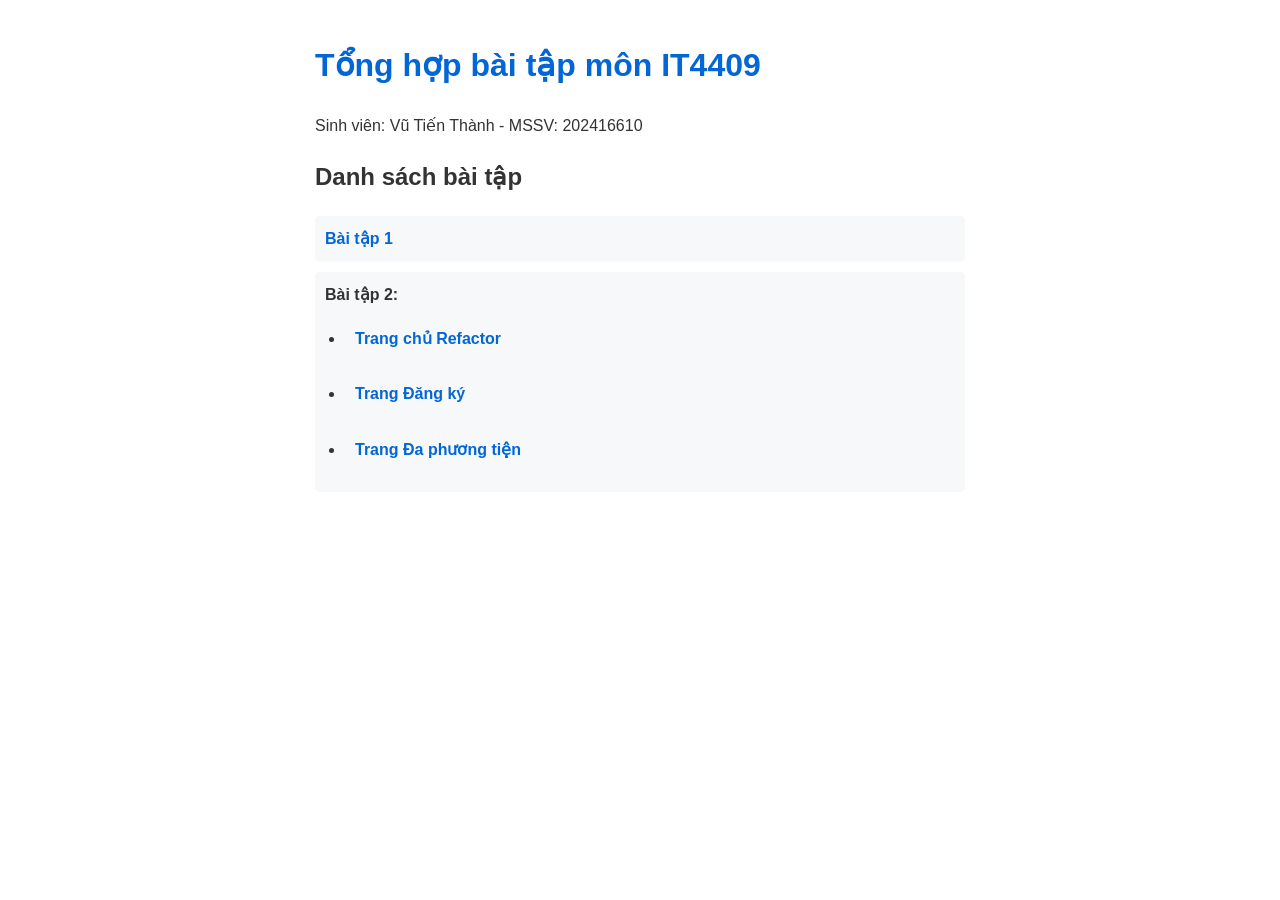
<file: index.html>
<!DOCTYPE html>
<html lang="vi">
<head>
    <meta charset="UTF-8">
    <meta name="viewport" content="width=device-width, initial-scale=1.0">
    <title>Bài tập môn IT4409</title>
    <style>
        body { font-family: Arial, sans-serif; line-height: 1.6; margin: 40px auto; max-width: 650px; padding: 0 10px; color: #333; }
        h1 { color: #0366d6; }
        ul { list-style-type: none; padding: 0; }
        li { margin-bottom: 10px; padding: 10px; background: #f6f8fa; border-radius: 5px; }
        a { text-decoration: none; color: #0366d6; font-weight: bold; }
        a:hover { text-decoration: underline; }
    </style>
</head>
<body>
    <h1>Tổng hợp bài tập môn IT4409</h1>
    <p>Sinh viên: Vũ Tiến Thành - MSSV: 202416610</p>
    
    <h2>Danh sách bài tập</h2>
<ul>
        <li><a href="tuan1/bai1.html">Bài tập 1</a></li>
        
        <li>
            <strong>Bài tập 2:</strong>
            <ul style="margin-top: 8px; padding-left: 20px; list-style-type: disc;">
                <li><a href="baitapHTML/index_new.html">Trang chủ Refactor </a></li>
                <li><a href="baitapHTML/register.html">Trang Đăng ký </a></li>
                <li><a href="baitapHTML/media.html">Trang Đa phương tiện </a></li>
            </ul>
        </li>
    </ul>
</body>
</html>
</file>
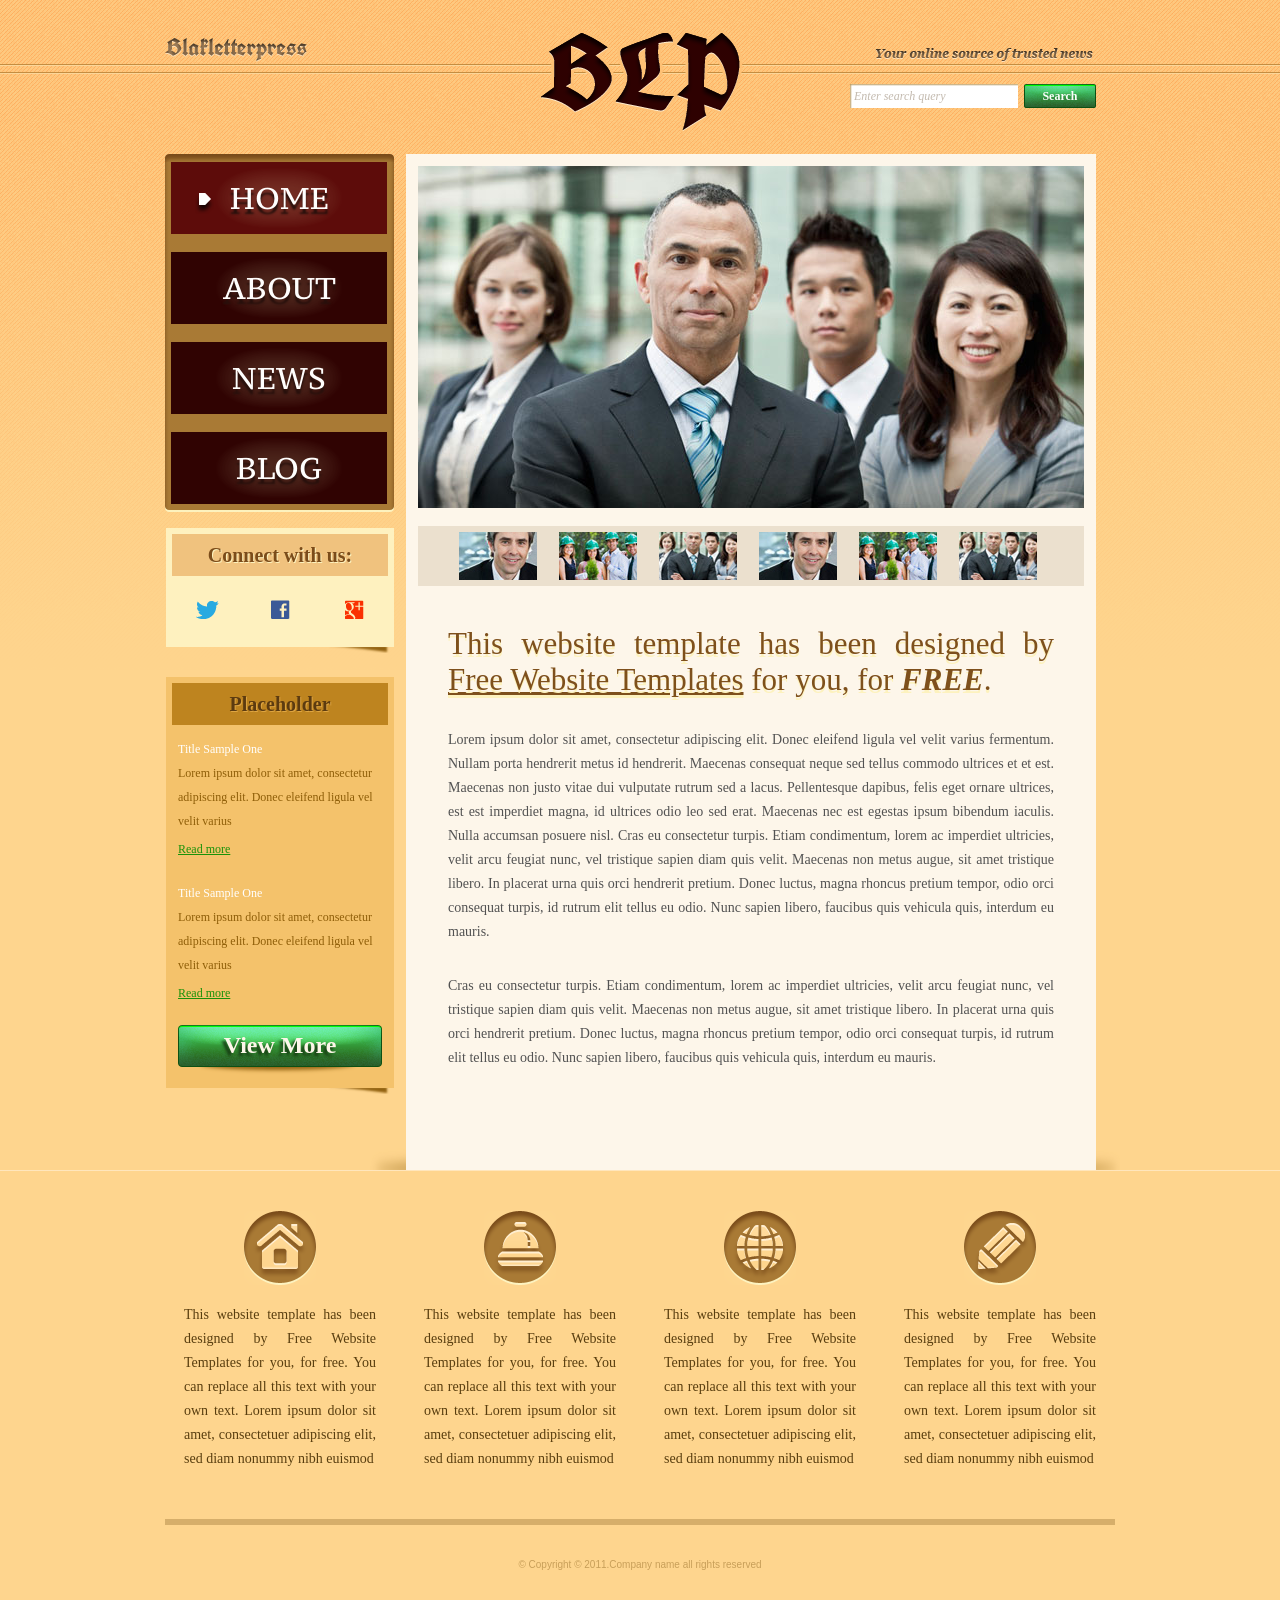
<file: baitapHTML/index.html>
<!DOCTYPE html>
<!-- Website template by freewebsitetemplates.com -->
<html>
<head>
	<meta charset="UTF-8">
	<title>Blakletterpress Website Template</title>
	<link rel="stylesheet" href="css/style.css" type="text/css">
</head>
<body>
	<div id="page">
		<div id="header">
			<div id="motto">
				<a href="index.html" class="sitename"><img src="images/blakletterpress.png" height="24" width="142" alt="SiteName"></a>
				<p>
					<img src="images/header-text.png" height="14" width="218" alt="Text">
				</p>
			</div>
			<div id="logo">
				<a href="index.html"><img src="images/logo.png" alt="LOGO"></a>
			</div>
			<div id="searchbar">
				<form action="#" method="post">
					<input type="text" value="Enter search query" class="txtfield" onBlur="javascript:if(this.value==''){this.value=this.defaultValue;}" onFocus="javascript:if(this.value==this.defaultValue){this.value='';}">
					<input type="submit" value="Search" class="btn">
				</form>
			</div>
		</div>
		<div id="contents">
			<div id="main">
				<div id="gallery">
					<div>
						<img src="images/team-large.jpg" alt="Img">
					</div>
					<ul>
						<li>
							<img src="images/smiling.jpg" alt="Img">
						</li>
						<li>
							<img src="images/ecofriends.jpg" alt="Img">
						</li>
						<li>
							<img src="images/team.jpg" alt="Img">
						</li>
						<li>
							<img src="images/smiling.jpg" alt="Img">
						</li>
						<li>
							<img src="images/ecofriends.jpg" alt="Img">
						</li>
						<li>
							<img src="images/team.jpg" alt="Img">
						</li>
					</ul>
				</div>
				<div class="body">
					<h1>This website template has been designed by <a href="http://www.freewebsitetemplates.com/">Free Website Templates</a> for you, for <em>free</em>.</h1>
					<p>
						Lorem ipsum dolor sit amet, consectetur adipiscing elit. Donec eleifend ligula vel velit varius fermentum. Nullam porta hendrerit metus id hendrerit. Maecenas consequat neque sed tellus commodo ultrices et et est. Maecenas non justo vitae dui vulputate rutrum sed a lacus. Pellentesque dapibus, felis eget ornare ultrices, est est imperdiet magna, id ultrices odio leo sed erat. Maecenas nec est egestas ipsum bibendum iaculis. Nulla accumsan posuere nisl. Cras eu consectetur turpis. Etiam condimentum, lorem ac imperdiet ultricies, velit arcu feugiat nunc, vel tristique sapien diam quis velit. Maecenas non metus augue, sit amet tristique libero. In placerat urna quis orci hendrerit pretium. Donec luctus, magna rhoncus pretium tempor, odio orci consequat turpis, id rutrum elit tellus eu odio. Nunc sapien libero, faucibus quis vehicula quis, interdum eu mauris.
					</p>
					<p>
						Cras eu consectetur turpis. Etiam condimentum, lorem ac imperdiet ultricies, velit arcu feugiat nunc, vel tristique sapien diam quis velit. Maecenas non metus augue, sit amet tristique libero. In placerat urna quis orci hendrerit pretium. Donec luctus, magna rhoncus pretium tempor, odio orci consequat turpis, id rutrum elit tellus eu odio. Nunc sapien libero, faucibus quis vehicula quis, interdum eu mauris.
					</p>
				</div>
			</div>
			<div id="sidebar">
				<div id="navigation">
					<div>
						<ul>
							<li class="selected">
								<a href="index.html">Home</a>
							</li>
							<li>
								<a href="about.html">About</a>
							</li>
							<li>
								<a href="news.html">News</a>
							</li>
							<li>
								<a href="blog.html">Blog</a>
							</li>
						</ul>
					</div>
				</div>
				<div class="section">
					<div id="connect">
						<h2>Connect with us:</h2>
						<a href="http://freewebsitetemplates.com/go/twitter/" target="_blank" class="twitter"></a> <a href="http://freewebsitetemplates.com/go/facebook/" target="_blank" class="facebook"></a> <a href="http://freewebsitetemplates.com/go/googleplus/" target="_blank" class="googleplus"></a>
					</div>
				</div>
				<div class="section">
					<div id="posts">
						<h2>Placeholder</h2>
						<ul>
							<li>
								<h5>Title Sample One</h5>
								<p>
									Lorem ipsum dolor sit amet, consectetur adipiscing elit. Donec eleifend ligula vel velit varius
								</p>
								<a href="news.html" class="more">Read more</a>
							</li>
							<li>
								<h5>Title Sample One</h5>
								<p>
									Lorem ipsum dolor sit amet, consectetur adipiscing elit. Donec eleifend ligula vel velit varius
								</p>
								<a href="news.html" class="more">Read more</a>
							</li>
						</ul>
						<a href="news.html" class="btn2">View More</a>
					</div>
				</div>
			</div>
		</div>
		<div id="footer">
			<div>
				<ul id="featured">
					<li>
						<a href="index.html" class="home"></a>
						<p>
							This website template has been designed by Free Website Templates for you, for free. You can replace all this text with your own text. Lorem ipsum dolor sit amet, consectetuer adipiscing elit, sed diam nonummy nibh euismod
						</p>
					</li>
					<li>
						<a href="index.html" class="bell"></a>
						<p>
							This website template has been designed by Free Website Templates for you, for free. You can replace all this text with your own text. Lorem ipsum dolor sit amet, consectetuer adipiscing elit, sed diam nonummy nibh euismod
						</p>
					</li>
					<li>
						<a href="index.html" class="globe"></a>
						<p>
							This website template has been designed by Free Website Templates for you, for free. You can replace all this text with your own text. Lorem ipsum dolor sit amet, consectetuer adipiscing elit, sed diam nonummy nibh euismod
						</p>
					</li>
					<li>
						<a href="index.html" class="pencil"></a>
						<p>
							This website template has been designed by Free Website Templates for you, for free. You can replace all this text with your own text. Lorem ipsum dolor sit amet, consectetuer adipiscing elit, sed diam nonummy nibh euismod
						</p>
					</li>
				</ul>
				<p id="footnote">
					© Copyright © 2011.Company name all rights reserved
				</p>
			</div>
		</div>
	</div>
</body>
</html>
</file>
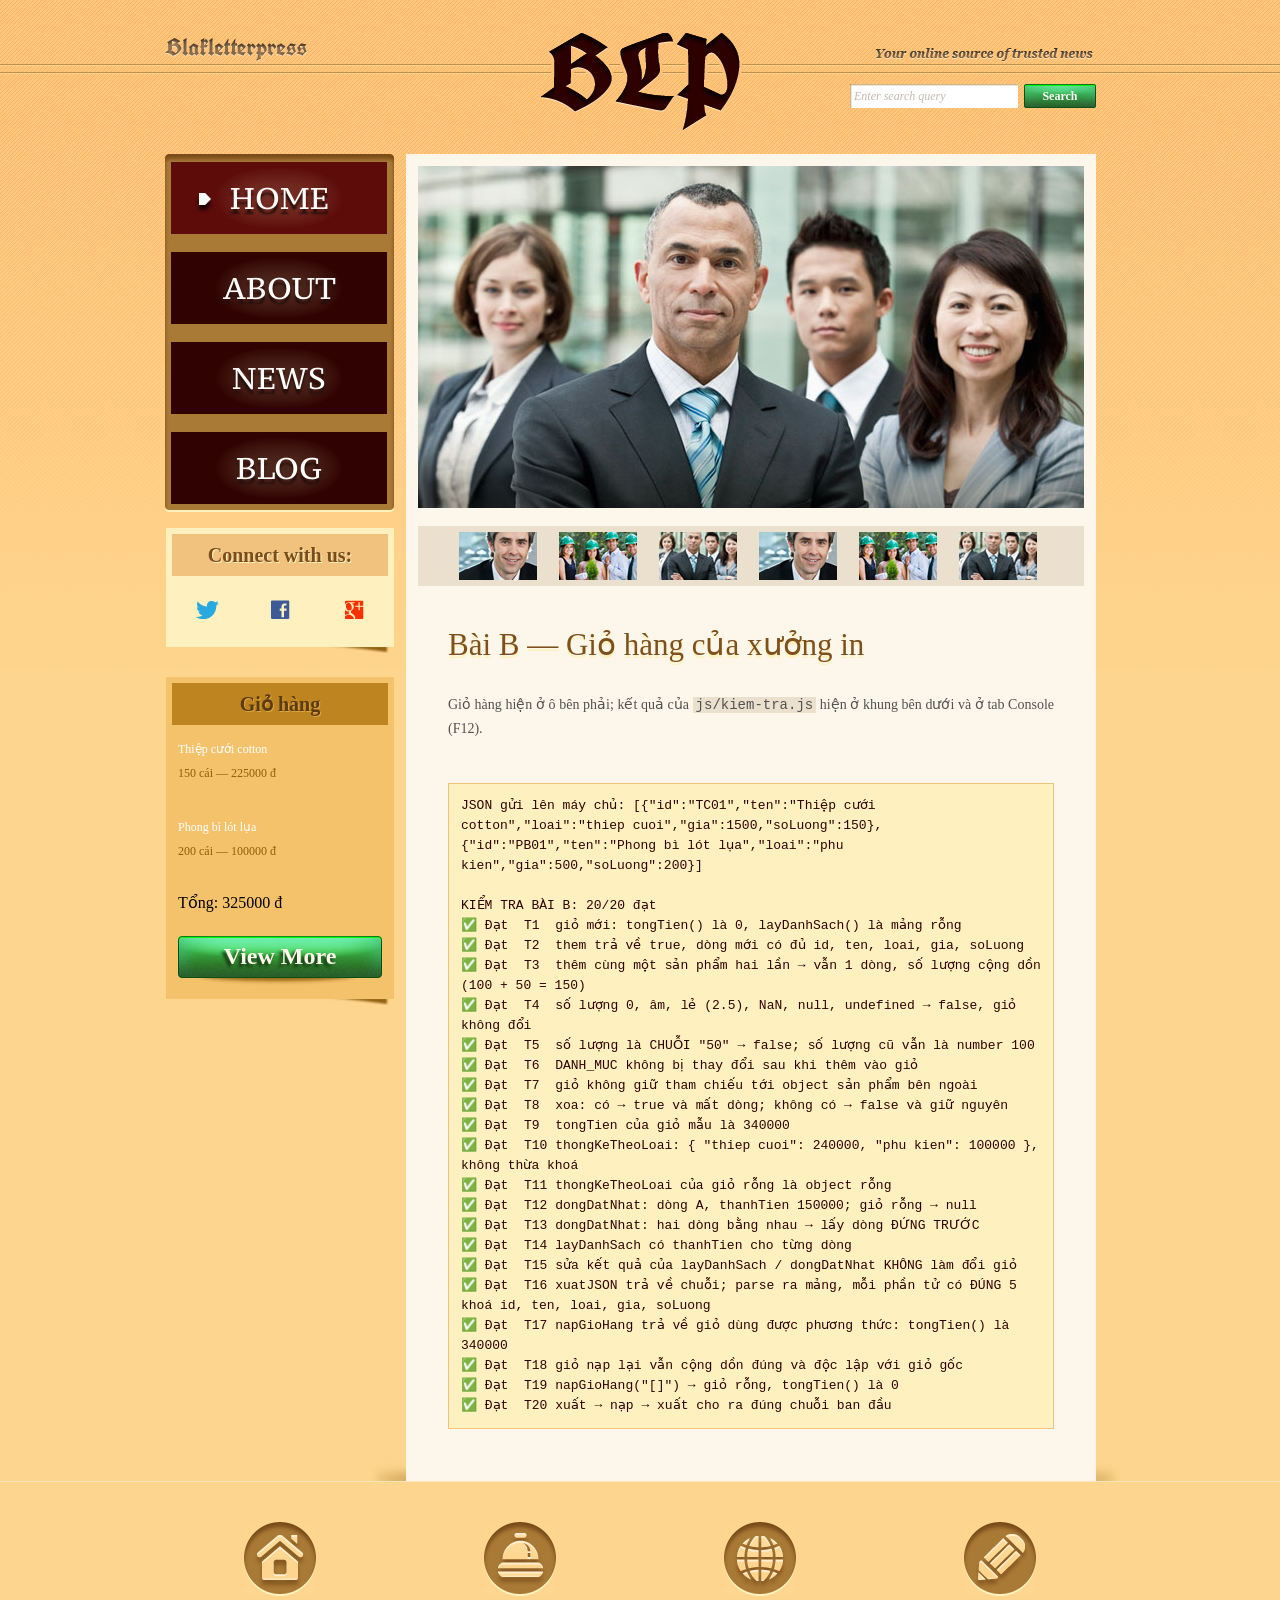
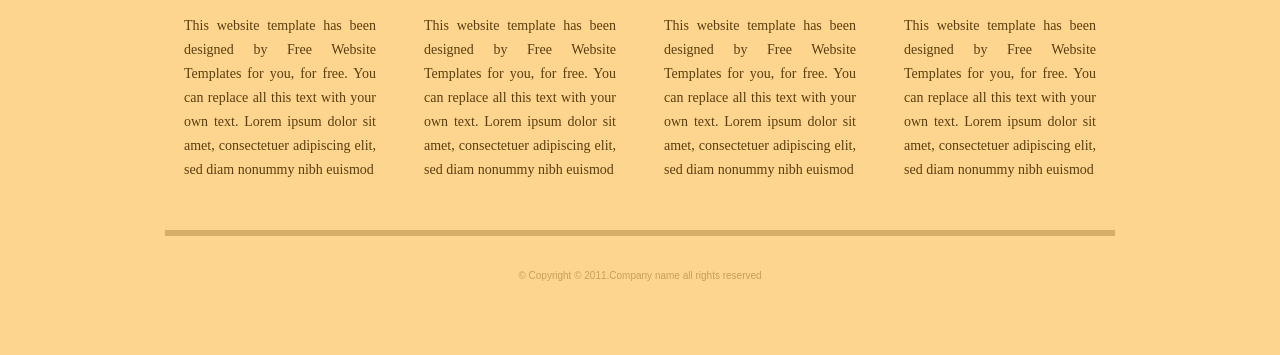
<file: BT2/index.html>
<!DOCTYPE html>
<!-- Website template by freewebsitetemplates.com -->
<html>
<head>
	<meta charset="UTF-8">
	<title>Bài B – Giỏ hàng | Blakletterpress</title>
	<link rel="stylesheet" href="css/style.css" type="text/css">
	<link rel="stylesheet" href="css/bai-js.css" type="text/css">
</head>
<body>
	<div id="page">
		<div id="header">
			<div id="motto">
				<a href="index.html" class="sitename"><img src="images/blakletterpress.png" height="24" width="142" alt="SiteName"></a>
				<p>
					<img src="images/header-text.png" height="14" width="218" alt="Text">
				</p>
			</div>
			<div id="logo">
				<a href="index.html"><img src="images/logo.png" alt="LOGO"></a>
			</div>
			<div id="searchbar">
				<form action="#" method="post">
					<input type="text" value="Enter search query" class="txtfield" onBlur="javascript:if(this.value==''){this.value=this.defaultValue;}" onFocus="javascript:if(this.value==this.defaultValue){this.value='';}">
					<input type="submit" value="Search" class="btn">
				</form>
			</div>
		</div>
		<div id="contents">
			<div id="main">
				<div id="gallery">
					<div>
						<img src="images/team-large.jpg" alt="Img">
					</div>
					<ul>
						<li>
							<img src="images/smiling.jpg" alt="Img">
						</li>
						<li>
							<img src="images/ecofriends.jpg" alt="Img">
						</li>
						<li>
							<img src="images/team.jpg" alt="Img">
						</li>
						<li>
							<img src="images/smiling.jpg" alt="Img">
						</li>
						<li>
							<img src="images/ecofriends.jpg" alt="Img">
						</li>
						<li>
							<img src="images/team.jpg" alt="Img">
						</li>
					</ul>
				</div>
				<div class="body">
					<h1>Bài B — Giỏ hàng của xưởng in</h1>
					<p>
						Giỏ hàng hiện ở ô bên phải; kết quả của <code>js/kiem-tra.js</code> hiện ở khung bên dưới và ở tab Console (F12).
					</p>
					<pre id="ket-qua"></pre>
				</div>
			</div>
			<div id="sidebar">
				<div id="navigation">
					<div>
						<ul>
							<li class="selected">
								<a href="index.html">Home</a>
							</li>
							<li>
								<a href="about.html">About</a>
							</li>
							<li>
								<a href="news.html">News</a>
							</li>
							<li>
								<a href="blog.html">Blog</a>
							</li>
						</ul>
					</div>
				</div>
				<div class="section">
					<div id="connect">
						<h2>Connect with us:</h2>
						<a href="http://freewebsitetemplates.com/go/twitter/" target="_blank" class="twitter"></a> <a href="http://freewebsitetemplates.com/go/facebook/" target="_blank" class="facebook"></a> <a href="http://freewebsitetemplates.com/go/googleplus/" target="_blank" class="googleplus"></a>
					</div>
				</div>
				<div class="section">
					<div id="posts">
						<h2>Giỏ hàng</h2>
						<ul id="gio-hang">
							<li>
								<h5>Title Sample One</h5>
								<p>
									Lorem ipsum dolor sit amet, consectetur adipiscing elit. Donec eleifend ligula vel velit varius
								</p>
								<a href="news.html" class="more">Read more</a>
							</li>
							<li>
								<h5>Title Sample One</h5>
								<p>
									Lorem ipsum dolor sit amet, consectetur adipiscing elit. Donec eleifend ligula vel velit varius
								</p>
								<a href="news.html" class="more">Read more</a>
							</li>
						</ul>
						<a href="news.html" class="btn2">View More</a>
					</div>
				</div>
			</div>
		</div>
		<div id="footer">
			<div>
				<ul id="featured">
					<li>
						<a href="index.html" class="home"></a>
						<p>
							This website template has been designed by Free Website Templates for you, for free. You can replace all this text with your own text. Lorem ipsum dolor sit amet, consectetuer adipiscing elit, sed diam nonummy nibh euismod
						</p>
					</li>
					<li>
						<a href="index.html" class="bell"></a>
						<p>
							This website template has been designed by Free Website Templates for you, for free. You can replace all this text with your own text. Lorem ipsum dolor sit amet, consectetuer adipiscing elit, sed diam nonummy nibh euismod
						</p>
					</li>
					<li>
						<a href="index.html" class="globe"></a>
						<p>
							This website template has been designed by Free Website Templates for you, for free. You can replace all this text with your own text. Lorem ipsum dolor sit amet, consectetuer adipiscing elit, sed diam nonummy nibh euismod
						</p>
					</li>
					<li>
						<a href="index.html" class="pencil"></a>
						<p>
							This website template has been designed by Free Website Templates for you, for free. You can replace all this text with your own text. Lorem ipsum dolor sit amet, consectetuer adipiscing elit, sed diam nonummy nibh euismod
						</p>
					</li>
				</ul>
				<p id="footnote">
					© Copyright © 2011.Company name all rights reserved
				</p>
			</div>
		</div>
	</div>
	<script src="js/ho-tro.js"></script>
	<script src="js/bai-b-gio-hang.js"></script>
	<script src="js/kiem-tra.js"></script>
</body>
</html>
</file>
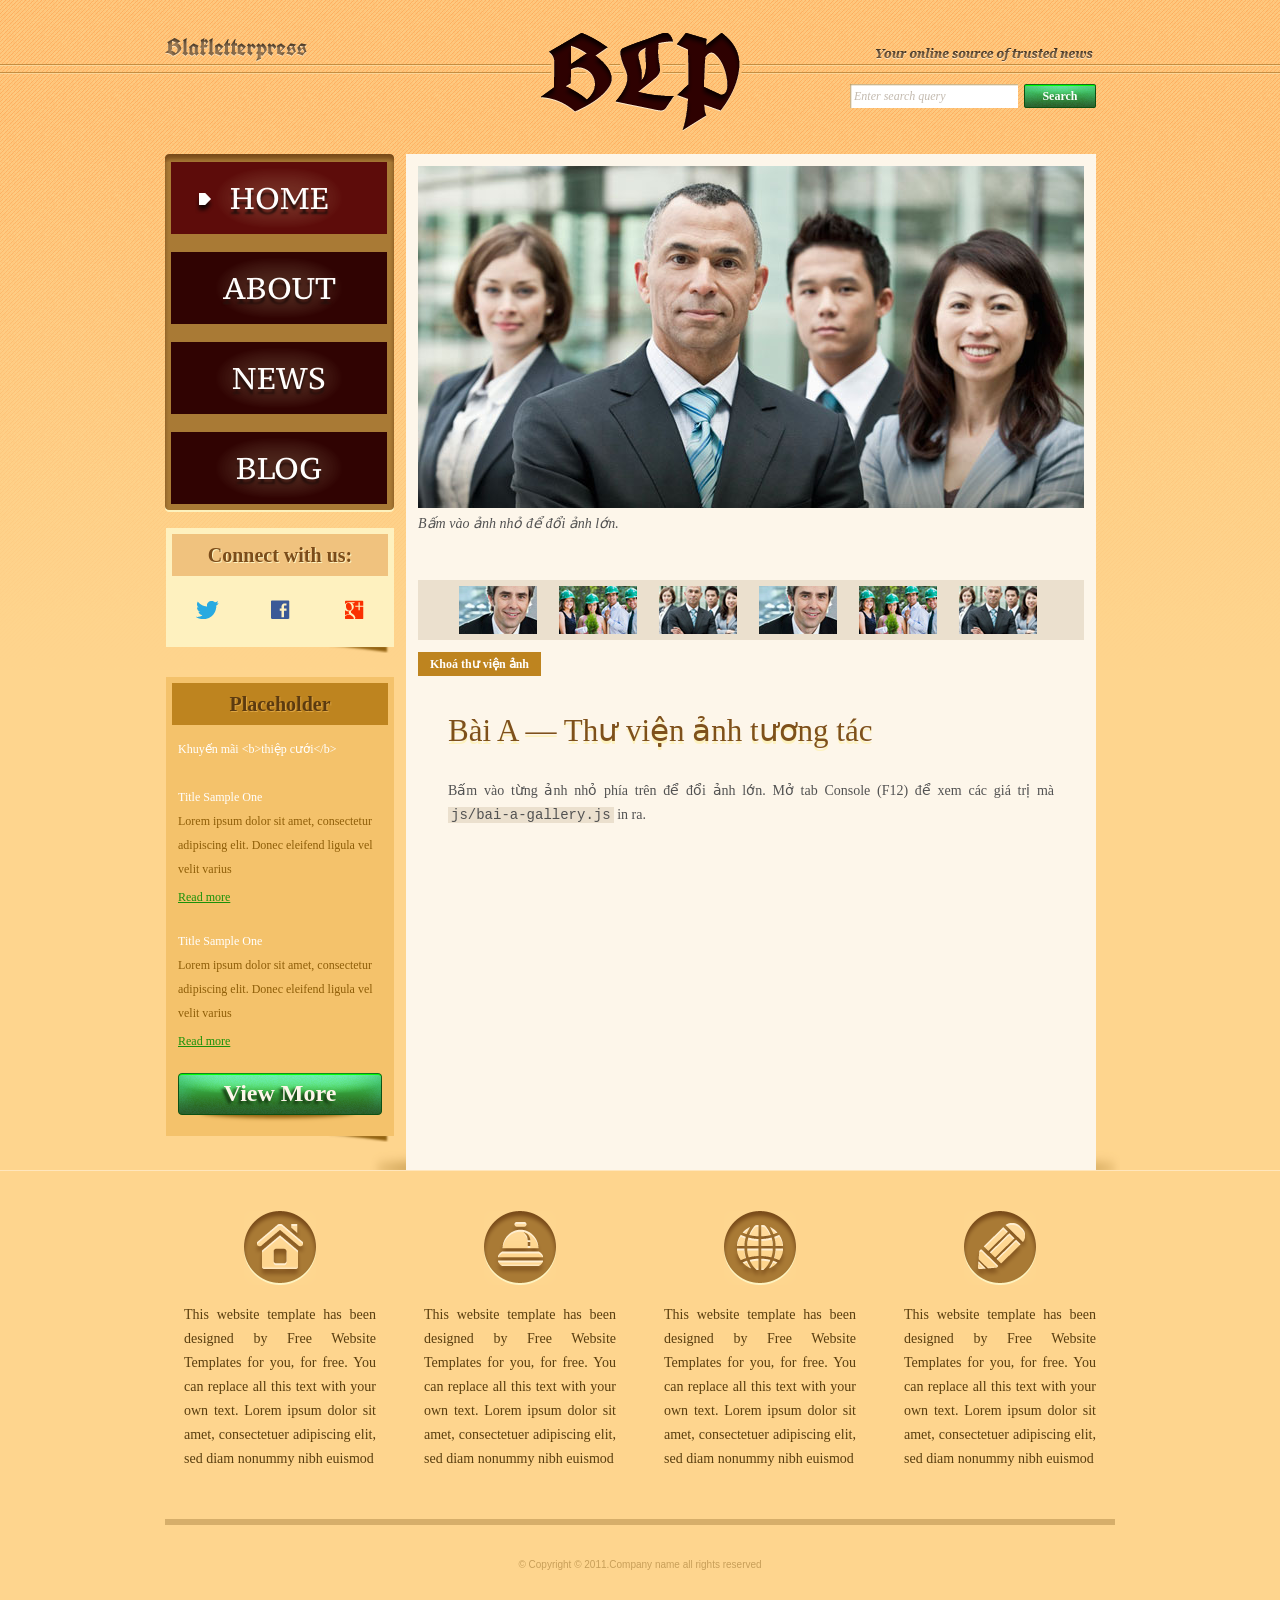
<file: BT3/index.html>
<!DOCTYPE html>
<!-- Website template by freewebsitetemplates.com -->
<html>
<head>
	<meta charset="UTF-8">
	<title>Bài A – Thư viện ảnh | Blakletterpress</title>
	<link rel="stylesheet" href="css/style.css" type="text/css">
	<link rel="stylesheet" href="css/bai-js.css" type="text/css">
</head>
<body>
	<div id="page">
		<div id="header">
			<div id="motto">
				<a href="index.html" class="sitename"><img src="images/blakletterpress.png" height="24" width="142" alt="SiteName"></a>
				<p>
					<img src="images/header-text.png" height="14" width="218" alt="Text">
				</p>
			</div>
			<div id="logo">
				<a href="index.html"><img src="images/logo.png" alt="LOGO"></a>
			</div>
			<div id="searchbar">
				<form action="#" method="post">
					<input type="text" id="o-tim-kiem" value="Enter search query" class="txtfield">
					<input type="submit" value="Search" class="btn">
				</form>
			</div>
		</div>
		<div id="contents">
			<div id="main">
				<div id="gallery">
					<div>
						<img src="images/team-large.jpg" alt="Img">
					</div>
					<ul>
						<li>
							<img src="images/smiling.jpg" alt="meeting">
						</li>
						<li>
							<img src="images/ecofriends.jpg" alt="team-large">
						</li>
						<li>
							<img src="images/team.jpg" alt="team-large">
						</li>
						<li>
							<img src="images/smiling.jpg" alt="meeting">
						</li>
						<li>
							<img src="images/ecofriends.jpg" alt="team-large">
						</li>
						<li>
							<img src="images/team.jpg" alt="team-large">
						</li>
					</ul>
					<button type="button" id="nut-khoa">Khoá thư viện ảnh</button>
				</div>
				<div class="body">
					<h1>Bài A — Thư viện ảnh tương tác</h1>
					<p>
						Bấm vào từng ảnh nhỏ phía trên để đổi ảnh lớn. Mở tab Console (F12) để xem các giá trị mà <code>js/bai-a-gallery.js</code> in ra.
					</p>
				</div>
			</div>
			<div id="sidebar">
				<div id="navigation">
					<div>
						<ul>
							<li class="selected">
								<a href="index.html">Home</a>
							</li>
							<li>
								<a href="about.html">About</a>
							</li>
							<li>
								<a href="news.html">News</a>
							</li>
							<li>
								<a href="blog.html">Blog</a>
							</li>
						</ul>
					</div>
				</div>
				<div class="section">
					<div id="connect">
						<h2>Connect with us:</h2>
						<a href="http://freewebsitetemplates.com/go/twitter/" target="_blank" class="twitter"></a> <a href="http://freewebsitetemplates.com/go/facebook/" target="_blank" class="facebook"></a> <a href="http://freewebsitetemplates.com/go/googleplus/" target="_blank" class="googleplus"></a>
					</div>
				</div>
				<div class="section">
					<div id="posts">
						<h2>Placeholder</h2>
						<ul>
							<li>
								<h5>Title Sample One</h5>
								<p>
									Lorem ipsum dolor sit amet, consectetur adipiscing elit. Donec eleifend ligula vel velit varius
								</p>
								<a href="news.html" class="more">Read more</a>
							</li>
							<li>
								<h5>Title Sample One</h5>
								<p>
									Lorem ipsum dolor sit amet, consectetur adipiscing elit. Donec eleifend ligula vel velit varius
								</p>
								<a href="news.html" class="more">Read more</a>
							</li>
						</ul>
						<a href="news.html" class="btn2">View More</a>
					</div>
				</div>
			</div>
		</div>
		<div id="footer">
			<div>
				<ul id="featured">
					<li>
						<a href="index.html" class="home"></a>
						<p>
							This website template has been designed by Free Website Templates for you, for free. You can replace all this text with your own text. Lorem ipsum dolor sit amet, consectetuer adipiscing elit, sed diam nonummy nibh euismod
						</p>
					</li>
					<li>
						<a href="index.html" class="bell"></a>
						<p>
							This website template has been designed by Free Website Templates for you, for free. You can replace all this text with your own text. Lorem ipsum dolor sit amet, consectetuer adipiscing elit, sed diam nonummy nibh euismod
						</p>
					</li>
					<li>
						<a href="index.html" class="globe"></a>
						<p>
							This website template has been designed by Free Website Templates for you, for free. You can replace all this text with your own text. Lorem ipsum dolor sit amet, consectetuer adipiscing elit, sed diam nonummy nibh euismod
						</p>
					</li>
					<li>
						<a href="index.html" class="pencil"></a>
						<p>
							This website template has been designed by Free Website Templates for you, for free. You can replace all this text with your own text. Lorem ipsum dolor sit amet, consectetuer adipiscing elit, sed diam nonummy nibh euismod
						</p>
					</li>
				</ul>
				<p id="footnote">
					© Copyright © 2011.Company name all rights reserved
				</p>
			</div>
		</div>
	</div>
	<script src="js/bai-a-gallery.js"></script>
</body>
</html>
</file>
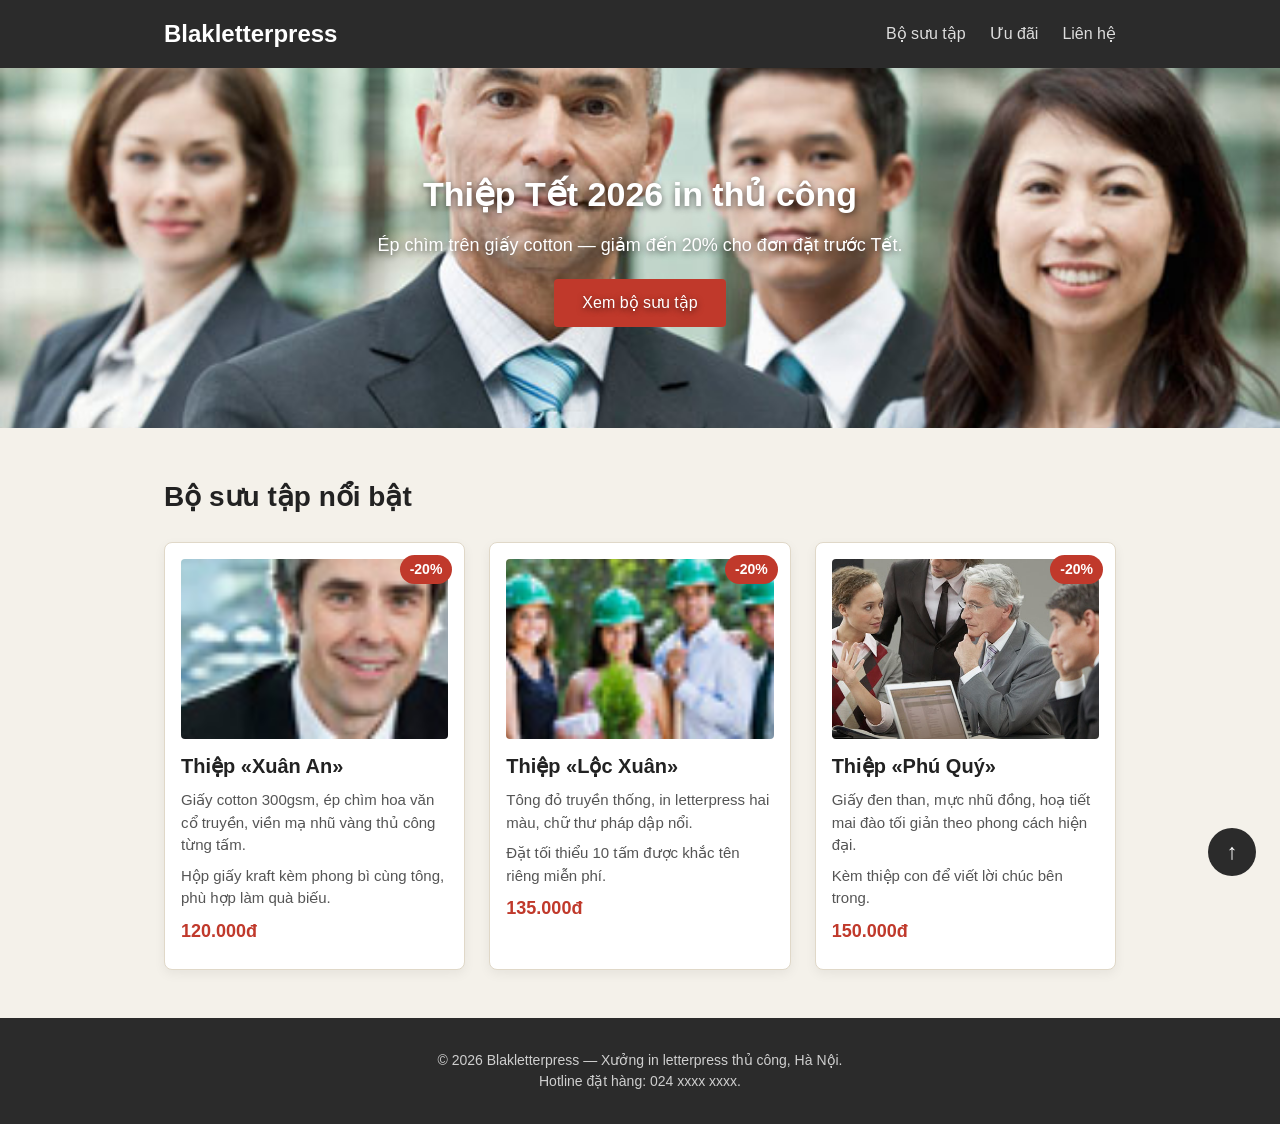
<file: Bai tap 1 Tim va sua loi CSS/trang.html>
<!DOCTYPE html>
<html lang="vi">
<head>
	<meta charset="UTF-8">
	<meta name="viewport" content="width=device-width, initial-scale=1.0">
	<title>Khuyến mãi thiệp Tết 2026 — Blakletterpress</title>
	<link rel="stylesheet" href="style-loi.css">
</head>
<body>
	<header class="site-header">
		<div class="header-inner">
			<a href="#" class="brand">Blakletterpress</a>
			<nav class="main-nav">
				<ul>
					<li><a href="#bo-suu-tap">Bộ sưu tập</a></li>
					<li><a href="#uu-dai">Ưu đãi</a></li>
					<li><a href="#lien-he">Liên hệ</a></li>
				</ul>
			</nav>
		</div>
	</header>

	<section class="hero">
		<img class="hero-bg" src="./images/team-large.jpg" alt="Xưởng in letterpress Blakletterpress">
		<div class="hero-overlay">
			<h1>Thiệp Tết 2026 in thủ công</h1>
			<p>Ép chìm trên giấy cotton — giảm đến 20% cho đơn đặt trước Tết.</p>
			<a href="#bo-suu-tap" class="hero-btn">Xem bộ sưu tập</a>
		</div>
	</section>

	<main>
		<section id="bo-suu-tap" class="products">
			<h2>Bộ sưu tập nổi bật</h2>
			<div class="card-list">

				<article class="card">
					<span class="badge">-20%</span>
					<img src="./images/smiling.jpg" alt="Thiệp Xuân An">
					<div class="card-body">
						<h3>Thiệp &laquo;Xuân An&raquo;</h3>
						<p>Giấy cotton 300gsm, ép chìm hoa văn cổ truyền, viền mạ nhũ vàng thủ công từng tấm.</p>
						<p>Hộp giấy kraft kèm phong bì cùng tông, phù hợp làm quà biếu.</p>
						<p class="price">120.000đ</p>
					</div>
				</article>

				<article class="card">
					<span class="badge">-20%</span>
					<img src="./images/ecofriends.jpg" alt="Thiệp Lộc Xuân">
					<div class="card-body">
						<h3>Thiệp &laquo;Lộc Xuân&raquo;</h3>
						<p>Tông đỏ truyền thống, in letterpress hai màu, chữ thư pháp dập nổi.</p>
						<p>Đặt tối thiểu 10 tấm được khắc tên riêng miễn phí.</p>
						<p class="price">135.000đ</p>
					</div>
				</article>

				<article class="card">
					<span class="badge">-20%</span>
					<img src="./images/meeting.jpg" alt="Thiệp Phú Quý">
					<div class="card-body">
						<h3>Thiệp &laquo;Phú Quý&raquo;</h3>
						<p>Giấy đen than, mực nhũ đồng, hoạ tiết mai đào tối giản theo phong cách hiện đại.</p>
						<p>Kèm thiệp con để viết lời chúc bên trong.</p>
						<p class="price">150.000đ</p>
					</div>
				</article>

			</div>
		</section>
	</main>

	<a href="#" class="back-to-top" aria-label="Lên đầu trang">↑</a>

	<footer id="lien-he" class="site-footer">
		<p>© 2026 Blakletterpress — Xưởng in letterpress thủ công, Hà Nội.</p>
		<p>Hotline đặt hàng: 024&nbsp;xxxx&nbsp;xxxx.</p>
	</footer>
</body>
</html>
</file>
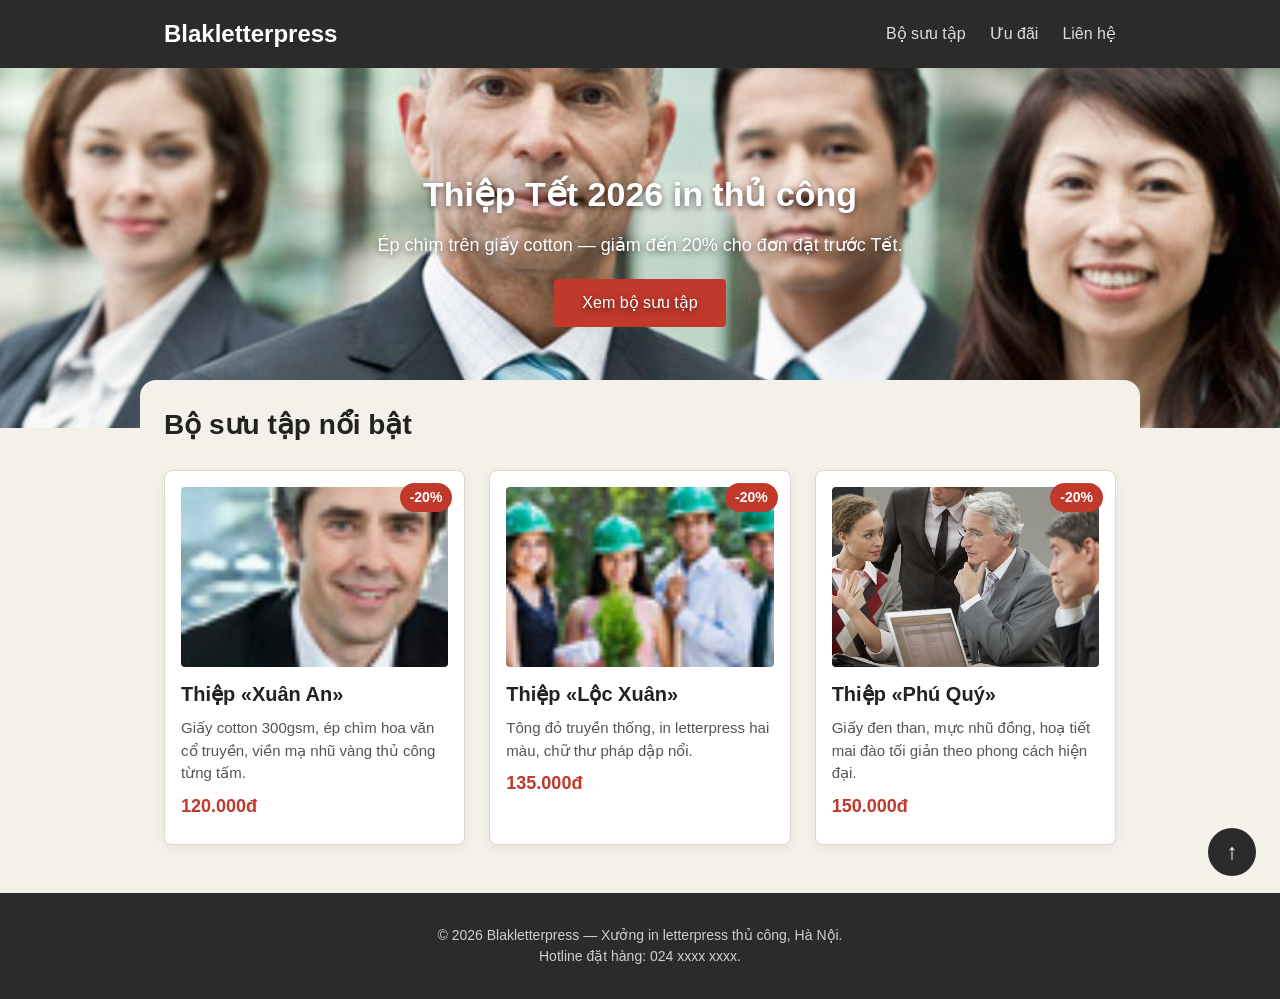
<file: Bai tap 2 Tim va sua loi CSS/trang.html>
<!DOCTYPE html>
<html lang="vi">
<head>
	<meta charset="UTF-8">
	<meta name="viewport" content="width=device-width, initial-scale=1.0">
	<title>Khuyến mãi thiệp Tết 2026 — Blakletterpress</title>
	<link rel="stylesheet" href="style-loi.css">
</head>
<body>
	<div class="page">
		<header class="site-header">
			<div class="header-inner">
				<a href="#" class="brand">Blakletterpress</a>
				<nav class="main-nav">
					<ul>
						<li><a href="#bo-suu-tap">Bộ sưu tập</a></li>
						<li><a href="#uu-dai">Ưu đãi</a></li>
						<li><a href="#lien-he">Liên hệ</a></li>
					</ul>
				</nav>
			</div>
		</header>

		<section class="hero">
			<img class="hero-bg" src="./images/team-large.jpg" alt="Xưởng in letterpress Blakletterpress">
			<div class="hero-overlay">
				<h1>Thiệp Tết 2026 in thủ công</h1>
				<p>Ép chìm trên giấy cotton — giảm đến 20% cho đơn đặt trước Tết.</p>
				<a href="#bo-suu-tap" class="hero-btn">Xem bộ sưu tập</a>
			</div>
		</section>

		<main>
			<section id="bo-suu-tap" class="products">
				<h2>Bộ sưu tập nổi bật</h2>
				<div class="card-list">

					<article class="card">
						<span class="badge">-20%</span>
						<img src="./images/smiling.jpg" alt="Thiệp Xuân An">
						<div class="card-body">
							<h3>Thiệp &laquo;Xuân An&raquo;</h3>
							<p>Giấy cotton 300gsm, ép chìm hoa văn cổ truyền, viền mạ nhũ vàng thủ công từng tấm.</p>
							<p class="price">120.000đ</p>
						</div>
					</article>

					<article class="card">
						<span class="badge">-20%</span>
						<img src="./images/ecofriends.jpg" alt="Thiệp Lộc Xuân">
						<div class="card-body">
							<h3>Thiệp &laquo;Lộc Xuân&raquo;</h3>
							<p>Tông đỏ truyền thống, in letterpress hai màu, chữ thư pháp dập nổi.</p>
							<p class="price">135.000đ</p>
						</div>
					</article>

					<article class="card">
						<span class="badge">-20%</span>
						<img src="./images/meeting.jpg" alt="Thiệp Phú Quý">
						<div class="card-body">
							<h3>Thiệp &laquo;Phú Quý&raquo;</h3>
							<p>Giấy đen than, mực nhũ đồng, hoạ tiết mai đào tối giản theo phong cách hiện đại.</p>
							<p class="price">150.000đ</p>
						</div>
					</article>

				</div>
			</section>
		</main>

		<a href="#" class="back-to-top" aria-label="Lên đầu trang">↑</a>

		<footer id="lien-he" class="site-footer">
			<p>© 2026 Blakletterpress — Xưởng in letterpress thủ công, Hà Nội.</p>
			<p>Hotline đặt hàng: 024&nbsp;xxxx&nbsp;xxxx.</p>
		</footer>
	</div>
</body>
</html>
</file>
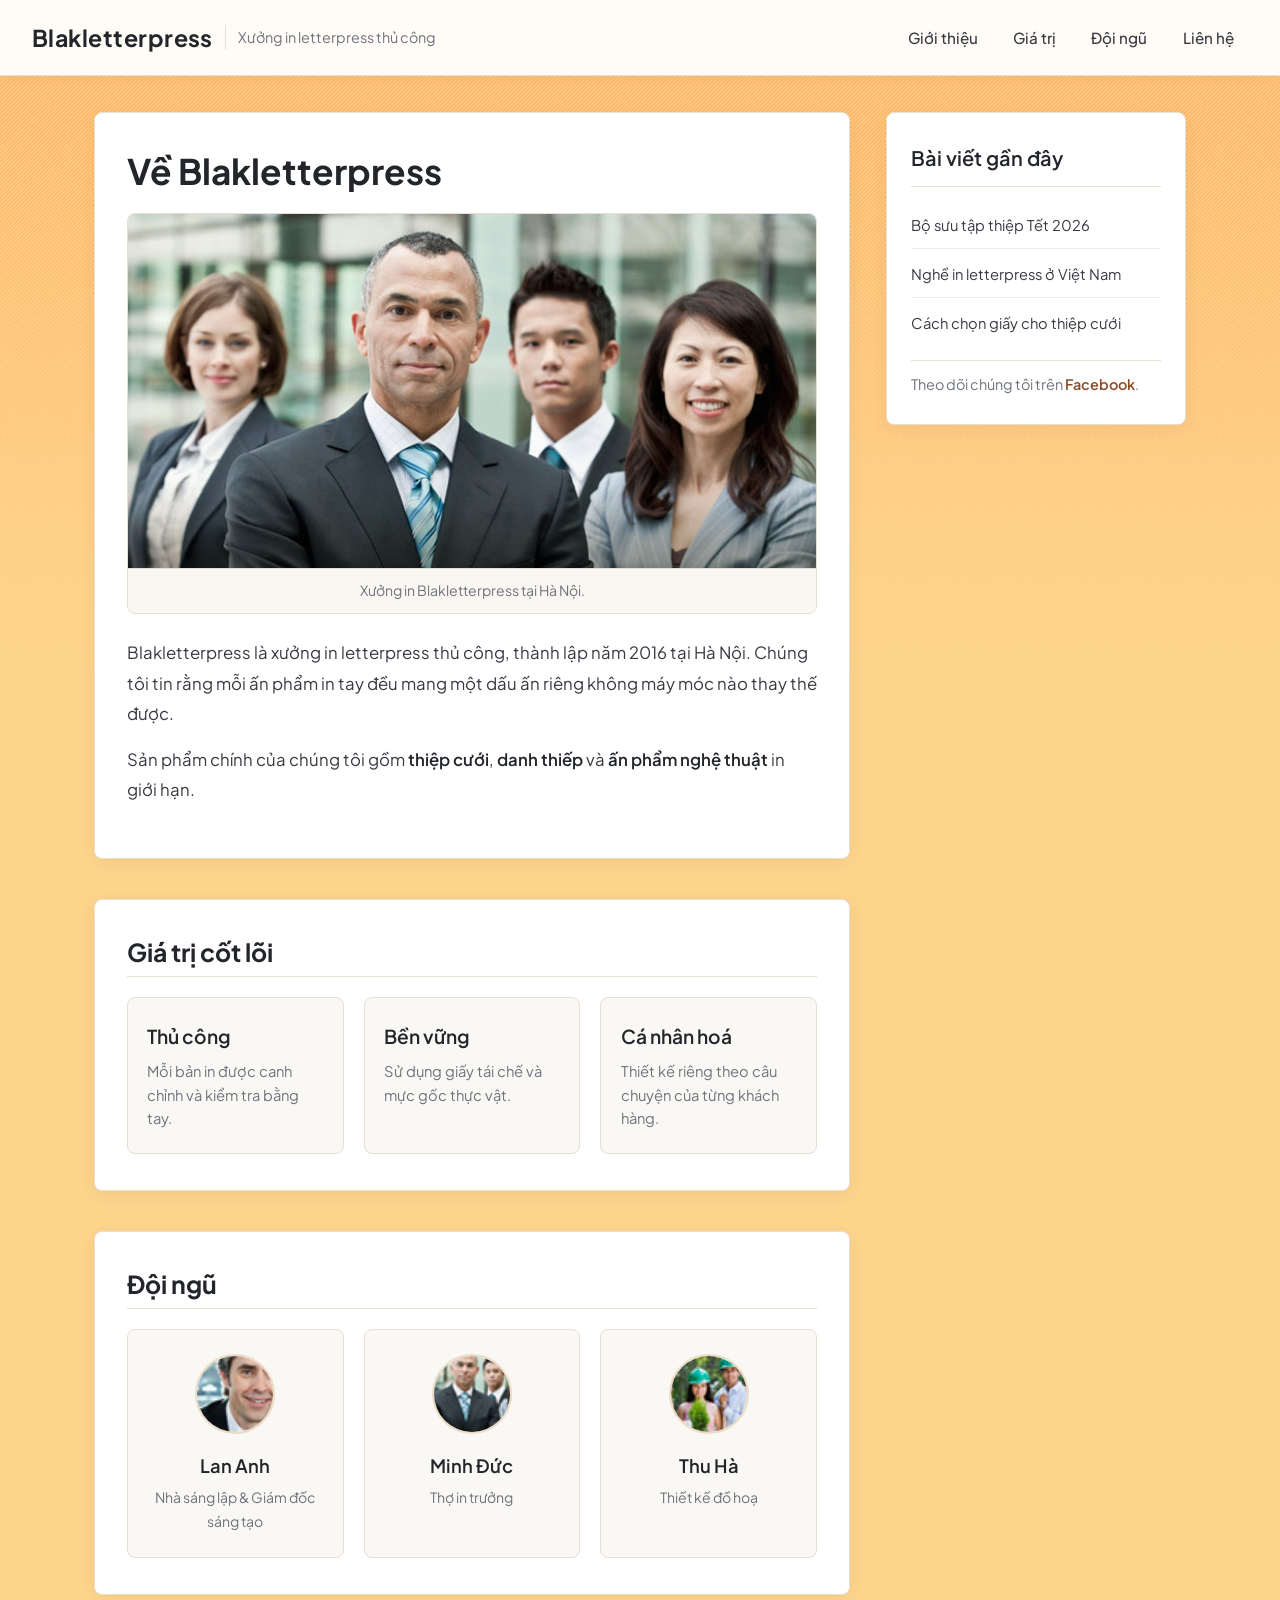
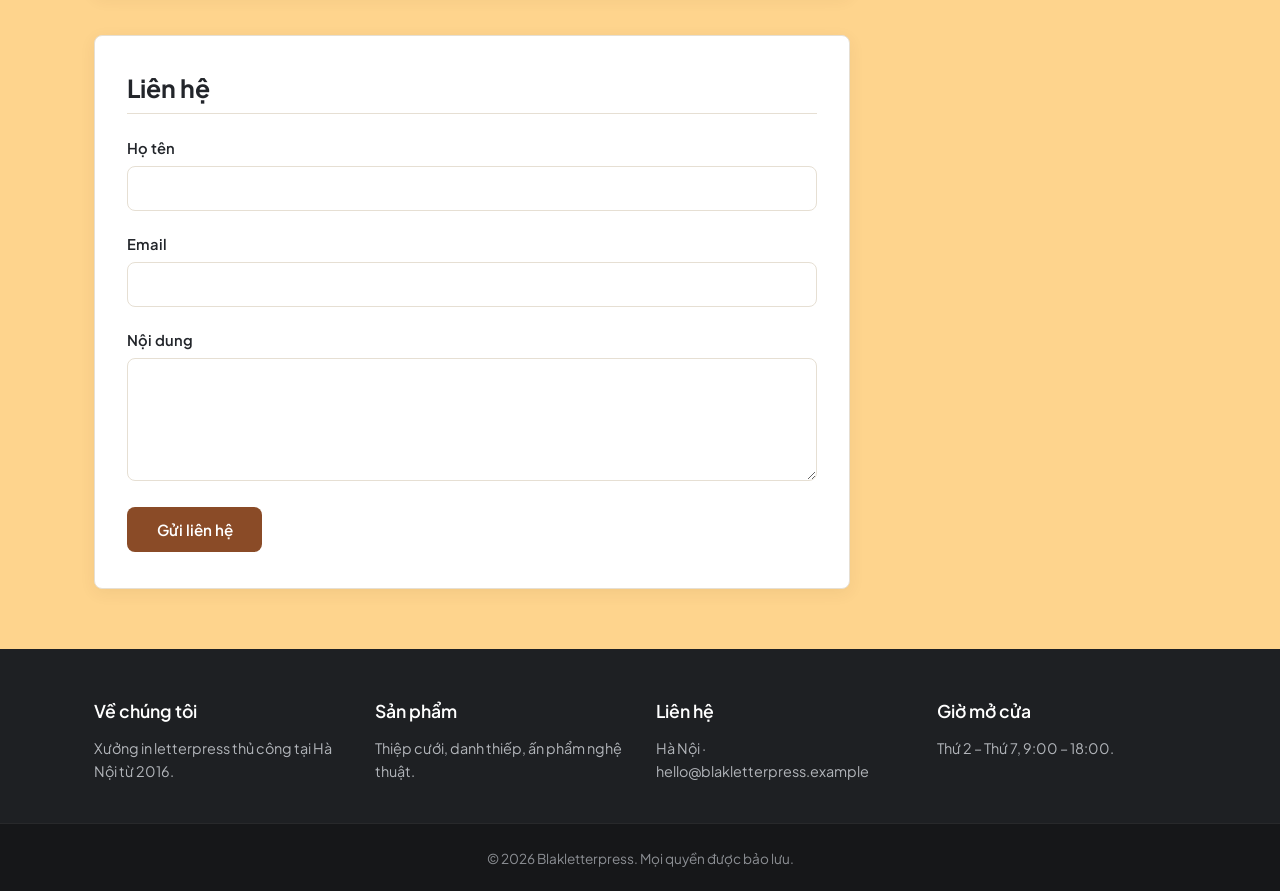
<file: Bai tap 4 Xay_dung CSS/trang-goc.html>
<!DOCTYPE html>
<html lang="vi">
<head>
	<meta charset="UTF-8">
	<meta name="viewport" content="width=device-width, initial-scale=1.0">
	<meta name="description" content="Giới thiệu Blakletterpress — xưởng in letterpress thủ công tại Hà Nội.">
	<title>Giới thiệu — Blakletterpress</title>

	<!-- SV (Hoạt động 1): tạo file style.css trong cùng thư mục và giữ dòng <link> dưới đây. -->
	<link rel="stylesheet" href="style.css">
</head>
<body>

	<header class="site-header">
		<a href="#" class="site-name">Blakletterpress</a>
		<p class="tagline">Xưởng in letterpress thủ công</p>
		<nav class="main-nav" aria-label="Chính">
			<ul>
				<li><a href="#gioi-thieu">Giới thiệu</a></li>
				<li><a href="#gia-tri">Giá trị</a></li>
				<li><a href="#doi-ngu">Đội ngũ</a></li>
				<li><a href="#lien-he">Liên hệ</a></li>
			</ul>
		</nav>
	</header>

	<div class="layout">
		<main>

			<article id="gioi-thieu">
				<h1>Về Blakletterpress</h1>

				<figure>
					<img src="./images/team-large.jpg" alt="Đội ngũ Blakletterpress tại xưởng in">
					<figcaption>Xưởng in Blakletterpress tại Hà Nội.</figcaption>
				</figure>

				<p>
					Blakletterpress là xưởng in letterpress thủ công, thành lập năm 2016 tại Hà Nội.
					Chúng tôi tin rằng mỗi ấn phẩm in tay đều mang một dấu ấn riêng không máy móc nào thay thế được.
				</p>
				<p>
					Sản phẩm chính của chúng tôi gồm <strong>thiệp cưới</strong>, <strong>danh thiếp</strong>
					và <strong>ấn phẩm nghệ thuật</strong> in giới hạn.
				</p>
			</article>

			<section id="gia-tri">
				<h2>Giá trị cốt lõi</h2>
				<ul class="value-list">
					<li class="value-card">
						<h3>Thủ công</h3>
						<p>Mỗi bản in được canh chỉnh và kiểm tra bằng tay.</p>
					</li>
					<li class="value-card">
						<h3>Bền vững</h3>
						<p>Sử dụng giấy tái chế và mực gốc thực vật.</p>
					</li>
					<li class="value-card">
						<h3>Cá nhân hoá</h3>
						<p>Thiết kế riêng theo câu chuyện của từng khách hàng.</p>
					</li>
				</ul>
			</section>

			<section id="doi-ngu">
				<h2>Đội ngũ</h2>
				<ul class="team-list">
					<li class="member">
						<img src="./images/smiling.jpg" alt="Chân dung Lan Anh">
						<h3>Lan Anh</h3>
						<p>Nhà sáng lập &amp; Giám đốc sáng tạo</p>
					</li>
					<li class="member">
						<img src="./images/team.jpg" alt="Chân dung Minh Đức">
						<h3>Minh Đức</h3>
						<p>Thợ in trưởng</p>
					</li>
					<li class="member">
						<img src="./images/ecofriends.jpg" alt="Chân dung Thu Hà">
						<h3>Thu Hà</h3>
						<p>Thiết kế đồ hoạ</p>
					</li>
				</ul>
			</section>

			<section id="lien-he">
				<h2>Liên hệ</h2>
				<form action="#" method="post" class="contact-form">
					<p>
						<label for="ten">Họ tên</label><br>
						<input type="text" id="ten" name="ten" required>
					</p>
					<p>
						<label for="email">Email</label><br>
						<input type="email" id="email" name="email" required>
					</p>
					<p>
						<label for="noidung">Nội dung</label><br>
						<textarea id="noidung" name="noidung" rows="4"></textarea>
					</p>
					<p>
						<button type="submit">Gửi liên hệ</button>
					</p>
				</form>
			</section>

		</main>

		<aside class="sidebar">
			<h2>Bài viết gần đây</h2>
			<ul class="recent">
				<li><a href="#">Bộ sưu tập thiệp Tết 2026</a></li>
				<li><a href="#">Nghề in letterpress ở Việt Nam</a></li>
				<li><a href="#">Cách chọn giấy cho thiệp cưới</a></li>
			</ul>
			<p>
				Theo dõi chúng tôi trên
				<a href="https://facebook.com" target="_blank" rel="noopener">Facebook</a>.
			</p>
		</aside>
	</div>

	<footer class="site-footer">
		<ul class="footer-cols">
			<li>
				<h3>Về chúng tôi</h3>
				<p>Xưởng in letterpress thủ công tại Hà Nội từ 2016.</p>
			</li>
			<li>
				<h3>Sản phẩm</h3>
				<p>Thiệp cưới, danh thiếp, ấn phẩm nghệ thuật.</p>
			</li>
			<li>
				<h3>Liên hệ</h3>
				<p>Hà Nội · hello@blakletterpress.example</p>
			</li>
			<li>
				<h3>Giờ mở cửa</h3>
				<p>Thứ 2 – Thứ 7, 9:00 – 18:00.</p>
			</li>
		</ul>
		<p class="copyright"><small>© 2026 Blakletterpress. Mọi quyền được bảo lưu.</small></p>
	</footer>

</body>
</html>
</file>
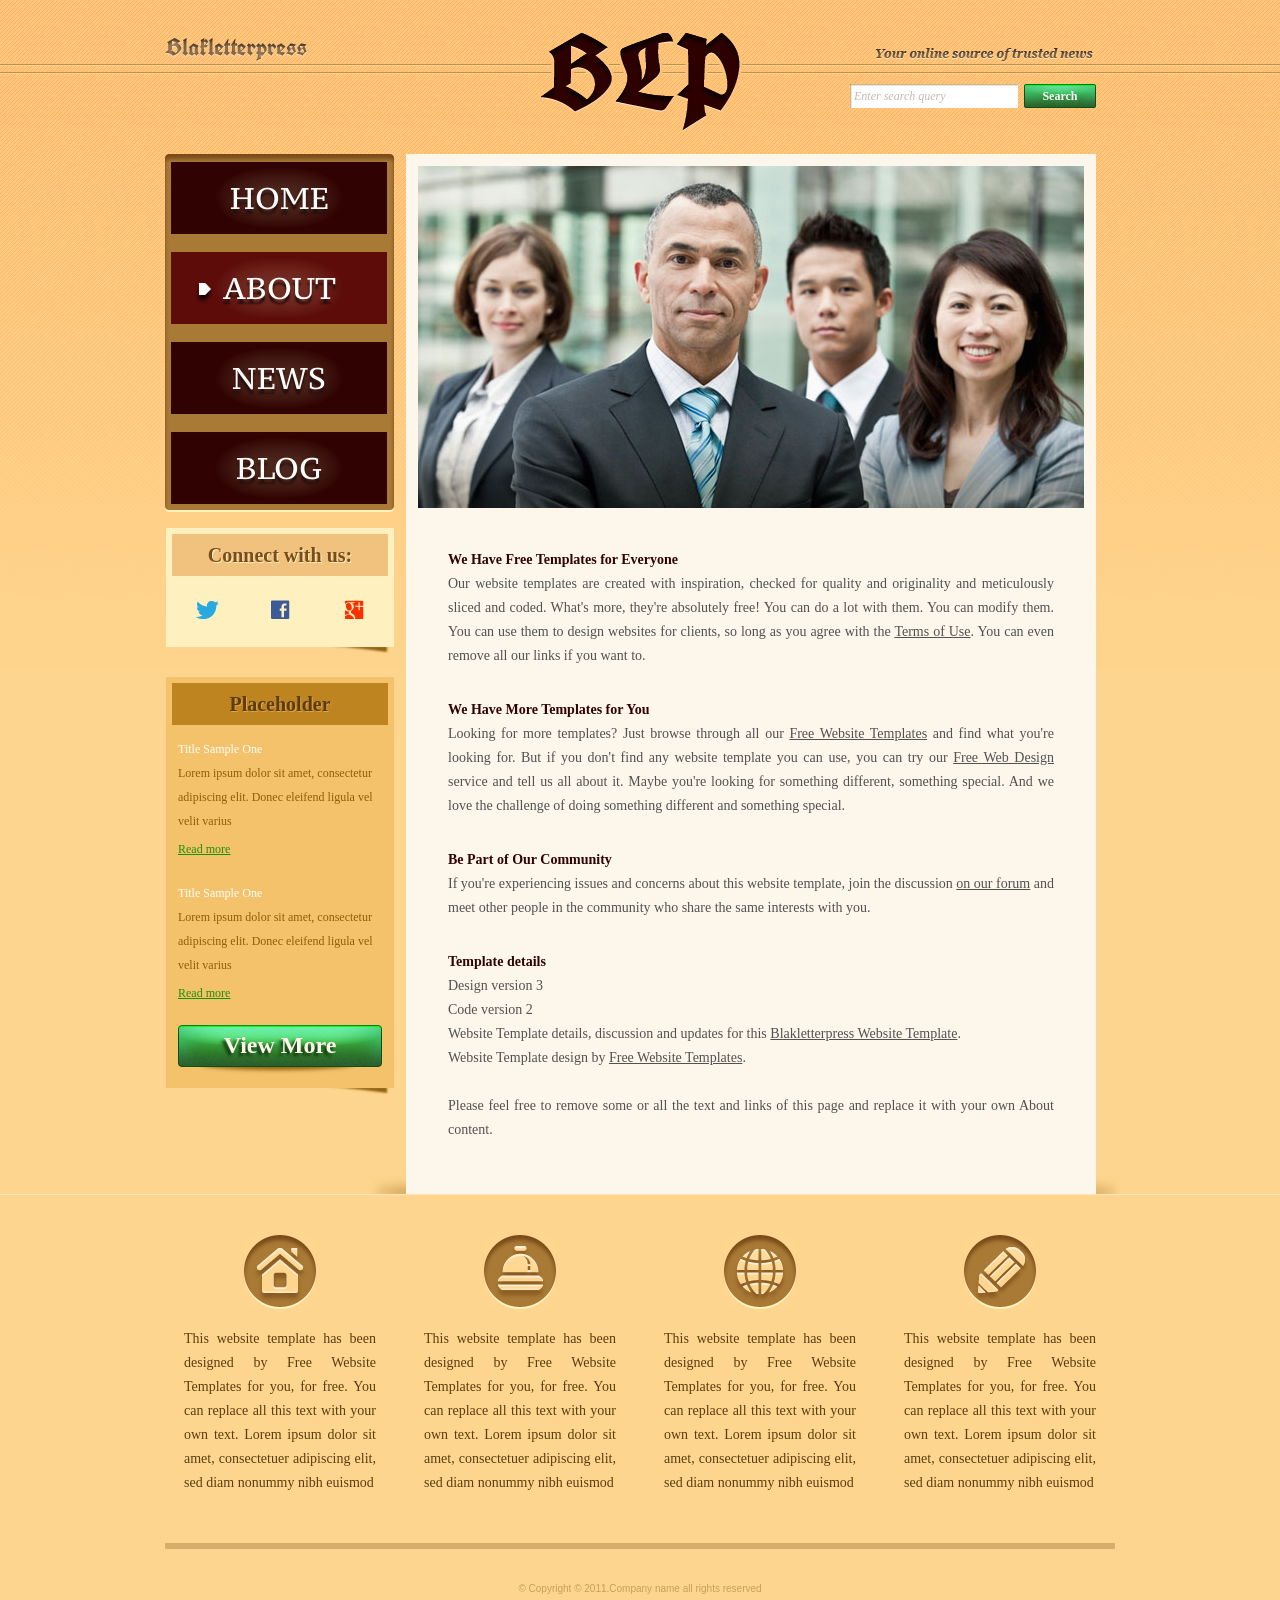
<file: baitapHTML/about.html>
<!DOCTYPE html>
<!-- Website template by freewebsitetemplates.com -->
<html>
<head>
	<meta charset="UTF-8">
	<title>About - Blakletterpress Website Template</title>
	<link rel="stylesheet" href="css/style.css" type="text/css">
</head>
<body>
	<div id="page">
		<div id="header">
			<div id="motto">
				<a href="index.html" class="sitename"><img src="images/blakletterpress.png" height="24" width="142" alt="SiteName"></a>
				<p>
					<img src="images/header-text.png" height="14" width="218" alt="Text">
				</p>
			</div>
			<div id="logo">
				<a href="index.html"><img src="images/logo.png" alt="LOGO"></a>
			</div>
			<div id="searchbar">
				<form action="#" method="post">
					<input type="text" value="Enter search query" class="txtfield" onBlur="javascript:if(this.value==''){this.value=this.defaultValue;}" onFocus="javascript:if(this.value==this.defaultValue){this.value='';}">
					<input type="submit" value="Search" class="btn">
				</form>
			</div>
		</div>
		<div id="contents">
			<div id="main">
				<div id="gallery">
					<div>
						<img src="images/team-large.jpg" alt="Img">
					</div>
				</div>
				<div id="about" class="body">
					<h4>We Have Free Templates for Everyone</h4>
					<p>
						Our website templates are created with inspiration, checked for quality and originality and meticulously sliced and coded. What's more, they're absolutely free! You can do a lot with them. You can modify them. You can use them to design websites for clients, so long as you agree with the <a href="http://www.freewebsitetemplates.com/about/terms/">Terms of Use</a>. You can even remove all our links if you want to.
					</p>
					<h4>We Have More Templates for You</h4>
					<p>
						Looking for more templates? Just browse through all our <a href="http://www.freewebsitetemplates.com/">Free Website Templates</a> and find what you're looking for. But if you don't find any website template you can use, you can try our <a href="http://www.freewebsitetemplates.com/freewebdesign/">Free Web Design</a> service and tell us all about it. Maybe you're looking for something different, something special. And we love the challenge of doing something different and something special.
					</p>
					<h4>Be Part of Our Community</h4>
					<p>
						If you're experiencing issues and concerns about this website template, join the discussion <a href="http://www.freewebsitetemplates.com/forums/">on our forum</a> and meet other people in the community who share the same interests with you.
					</p>
					<h4>Template details</h4>
					<p>
						Design version 3<br> Code version 2<br> Website Template details, discussion and updates for this <a href="http://www.freewebsitetemplates.com/forums/f18/">Blakletterpress Website Template</a>.<br> Website Template design by <a href="http://www.freewebsitetemplates.com/">Free Website Templates</a>.<br><br> Please feel free to remove some or all the text and links of this page and replace it with your own About content.
					</p>
				</div>
			</div>
			<div id="sidebar">
				<div id="navigation">
					<div>
						<ul>
							<li>
								<a href="index.html">Home</a>
							</li>
							<li class="selected">
								<a href="about.html">About</a>
							</li>
							<li>
								<a href="news.html">News</a>
							</li>
							<li>
								<a href="blog.html">Blog</a>
							</li>
						</ul>
					</div>
				</div>
				<div class="section">
					<div id="connect">
						<h2>Connect with us:</h2>
						<a href="http://freewebsitetemplates.com/go/twitter/" target="_blank" class="twitter"></a> <a href="http://freewebsitetemplates.com/go/facebook/" target="_blank" class="facebook"></a> <a href="http://freewebsitetemplates.com/go/googleplus/" target="_blank" class="googleplus"></a>
					</div>
				</div>
				<div class="section">
					<div id="posts">
						<h2>Placeholder</h2>
						<ul>
							<li>
								<h5>Title Sample One</h5>
								<p>
									Lorem ipsum dolor sit amet, consectetur adipiscing elit. Donec eleifend ligula vel velit varius
								</p>
								<a href="news.html" class="more">Read more</a>
							</li>
							<li>
								<h5>Title Sample One</h5>
								<p>
									Lorem ipsum dolor sit amet, consectetur adipiscing elit. Donec eleifend ligula vel velit varius
								</p>
								<a href="news.html" class="more">Read more</a>
							</li>
						</ul>
						<a href="news.html" class="btn2">View More</a>
					</div>
				</div>
			</div>
		</div>
		<div id="footer">
			<div>
				<ul id="featured">
					<li>
						<a href="index.html" class="home"></a>
						<p>
							This website template has been designed by Free Website Templates for you, for free. You can replace all this text with your own text. Lorem ipsum dolor sit amet, consectetuer adipiscing elit, sed diam nonummy nibh euismod
						</p>
					</li>
					<li>
						<a href="index.html" class="bell"></a>
						<p>
							This website template has been designed by Free Website Templates for you, for free. You can replace all this text with your own text. Lorem ipsum dolor sit amet, consectetuer adipiscing elit, sed diam nonummy nibh euismod
						</p>
					</li>
					<li>
						<a href="index.html" class="globe"></a>
						<p>
							This website template has been designed by Free Website Templates for you, for free. You can replace all this text with your own text. Lorem ipsum dolor sit amet, consectetuer adipiscing elit, sed diam nonummy nibh euismod
						</p>
					</li>
					<li>
						<a href="index.html" class="pencil"></a>
						<p>
							This website template has been designed by Free Website Templates for you, for free. You can replace all this text with your own text. Lorem ipsum dolor sit amet, consectetuer adipiscing elit, sed diam nonummy nibh euismod
						</p>
					</li>
					</li>
				</ul>
				<p id="footnote">
					© Copyright © 2011.Company name all rights reserved
				</p>
			</div>
		</div>
	</div>
</body>
</html>
</file>
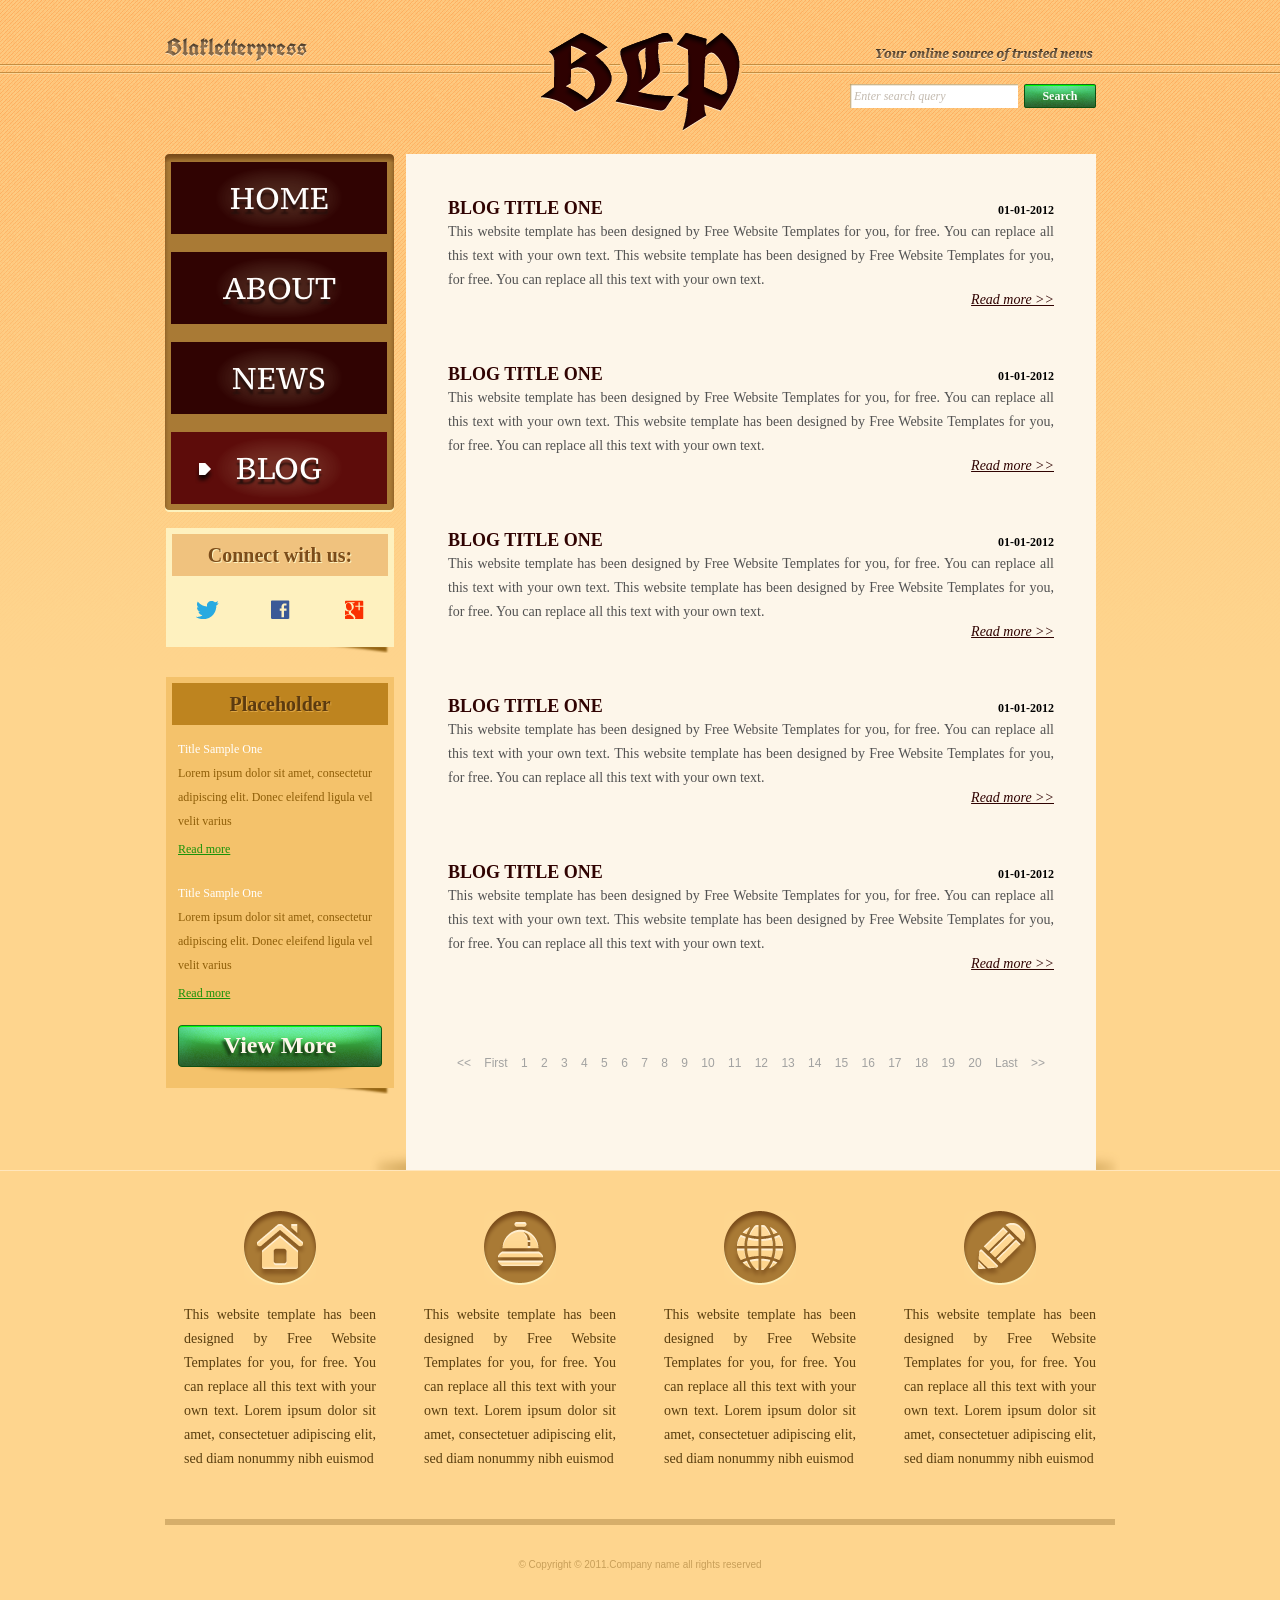
<file: baitapHTML/blog.html>
<!DOCTYPE html>
<!-- Website template by freewebsitetemplates.com -->
<html>
<head>
	<meta charset="UTF-8">
	<title>Blog - Blakletterpress Website Template</title>
	<link rel="stylesheet" href="css/style.css" type="text/css">
</head>
<body>
	<div id="page">
		<div id="header">
			<div id="motto">
				<a href="index.html" class="sitename"><img src="images/blakletterpress.png" height="24" width="142" alt="SiteName"></a>
				<p>
					<img src="images/header-text.png" height="14" width="218" alt="Text">
				</p>
			</div>
			<div id="logo">
				<a href="index.html"><img src="images/logo.png" alt="LOGO"></a>
			</div>
			<div id="searchbar">
				<form action="#" method="post">
					<input type="text" value="Enter search query" class="txtfield" onBlur="javascript:if(this.value==''){this.value=this.defaultValue;}" onFocus="javascript:if(this.value==this.defaultValue){this.value='';}">
					<input type="submit" value="Search" class="btn">
				</form>
			</div>
		</div>
		<div id="contents">
			<div id="main">
				<div class="body">
					<ul id="list">
						<li>
							<span class="time">01-01-2012</span>
							<h3>BLOG TITLE ONE</h3>
							<p>
								This website template has been designed by Free Website Templates for you, for free. You can replace all this text with your own text. This website template has been designed by Free Website Templates for you, for free. You can replace all this text with your own text.
							</p>
							<a href="blog.html" class="more">Read more >></a>
						</li>
						<li>
							<span class="time">01-01-2012</span>
							<h3>BLOG TITLE ONE</h3>
							<p>
								This website template has been designed by Free Website Templates for you, for free. You can replace all this text with your own text. This website template has been designed by Free Website Templates for you, for free. You can replace all this text with your own text.
							</p>
							<a href="blog.html" class="more">Read more >></a>
						</li>
						<li>
							<span class="time">01-01-2012</span>
							<h3>BLOG TITLE ONE</h3>
							<p>
								This website template has been designed by Free Website Templates for you, for free. You can replace all this text with your own text. This website template has been designed by Free Website Templates for you, for free. You can replace all this text with your own text.
							</p>
							<a href="blog.html" class="more">Read more >></a>
						</li>
						<li>
							<span class="time">01-01-2012</span>
							<h3>BLOG TITLE ONE</h3>
							<p>
								This website template has been designed by Free Website Templates for you, for free. You can replace all this text with your own text. This website template has been designed by Free Website Templates for you, for free. You can replace all this text with your own text.
							</p>
							<a href="blog.html" class="more">Read more >></a>
						</li>
						<li>
							<span class="time">01-01-2012</span>
							<h3>BLOG TITLE ONE</h3>
							<p>
								This website template has been designed by Free Website Templates for you, for free. You can replace all this text with your own text. This website template has been designed by Free Website Templates for you, for free. You can replace all this text with your own text.
							</p>
							<a href="blog.html" class="more">Read more >></a>
						</li>
					</ul>
					<div id="pagination">
						<a href="blog.html">&lt;&lt;</a> <a href="blog.html">First</a> <a href="blog.html">1</a> <a href="blog.html">2</a> <a href="blog.html">3</a> <a href="blog.html">4</a> <a href="blog.html">5</a> <a href="blog.html">6</a> <a href="blog.html">7</a> <a href="blog.html">8</a> <a href="blog.html">9</a> <a href="blog.html">10</a> <a href="blog.html">11</a> <a href="blog.html">12</a> <a href="blog.html">13</a> <a href="blog.html">14</a> <a href="blog.html">15</a> <a href="blog.html">16</a> <a href="blog.html">17</a> <a href="blog.html">18</a> <a href="blog.html">19</a> <a href="blog.html">20</a> <a href="blog.html">Last</a> <a href="blog.html">&gt;&gt;</a>
					</div>
				</div>
			</div>
			<div id="sidebar">
				<div id="navigation">
					<div>
						<ul>
							<li>
								<a href="index.html">Home</a>
							</li>
							<li>
								<a href="about.html">About</a>
							</li>
							<li>
								<a href="news.html">News</a>
							</li>
							<li class="selected">
								<a href="blog.html">Blog</a>
							</li>
						</ul>
					</div>
				</div>
				<div class="section">
					<div id="connect">
						<h2>Connect with us:</h2>
						<a href="http://freewebsitetemplates.com/go/twitter/" target="_blank" class="twitter"></a> <a href="http://freewebsitetemplates.com/go/facebook/" target="_blank" class="facebook"></a> <a href="http://freewebsitetemplates.com/go/googleplus/" target="_blank" class="googleplus"></a>
					</div>
				</div>
				<div class="section">
					<div id="posts">
						<h2>Placeholder</h2>
						<ul>
							<li>
								<h5>Title Sample One</h5>
								<p>
									Lorem ipsum dolor sit amet, consectetur adipiscing elit. Donec eleifend ligula vel velit varius
								</p>
								<a href="news.html" class="more">Read more</a>
							</li>
							<li>
								<h5>Title Sample One</h5>
								<p>
									Lorem ipsum dolor sit amet, consectetur adipiscing elit. Donec eleifend ligula vel velit varius
								</p>
								<a href="news.html" class="more">Read more</a>
							</li>
						</ul>
						<a href="news.html" class="btn2">View More</a>
					</div>
				</div>
			</div>
		</div>
		<div id="footer">
			<div>
				<ul id="featured">
					<li>
						<a href="index.html" class="home"></a>
						<p>
							This website template has been designed by Free Website Templates for you, for free. You can replace all this text with your own text. Lorem ipsum dolor sit amet, consectetuer adipiscing elit, sed diam nonummy nibh euismod
						</p>
					</li>
					<li>
						<a href="index.html" class="bell"></a>
						<p>
							This website template has been designed by Free Website Templates for you, for free. You can replace all this text with your own text. Lorem ipsum dolor sit amet, consectetuer adipiscing elit, sed diam nonummy nibh euismod
						</p>
					</li>
					<li>
						<a href="index.html" class="globe"></a>
						<p>
							This website template has been designed by Free Website Templates for you, for free. You can replace all this text with your own text. Lorem ipsum dolor sit amet, consectetuer adipiscing elit, sed diam nonummy nibh euismod
						</p>
					</li>
					<li>
						<a href="index.html" class="pencil"></a>
						<p>
							This website template has been designed by Free Website Templates for you, for free. You can replace all this text with your own text. Lorem ipsum dolor sit amet, consectetuer adipiscing elit, sed diam nonummy nibh euismod
						</p>
					</li>
				</ul>
				<p id="footnote">
					© Copyright © 2011.Company name all rights reserved
				</p>
			</div>
		</div>
	</div>
</body>
</html>
</file>
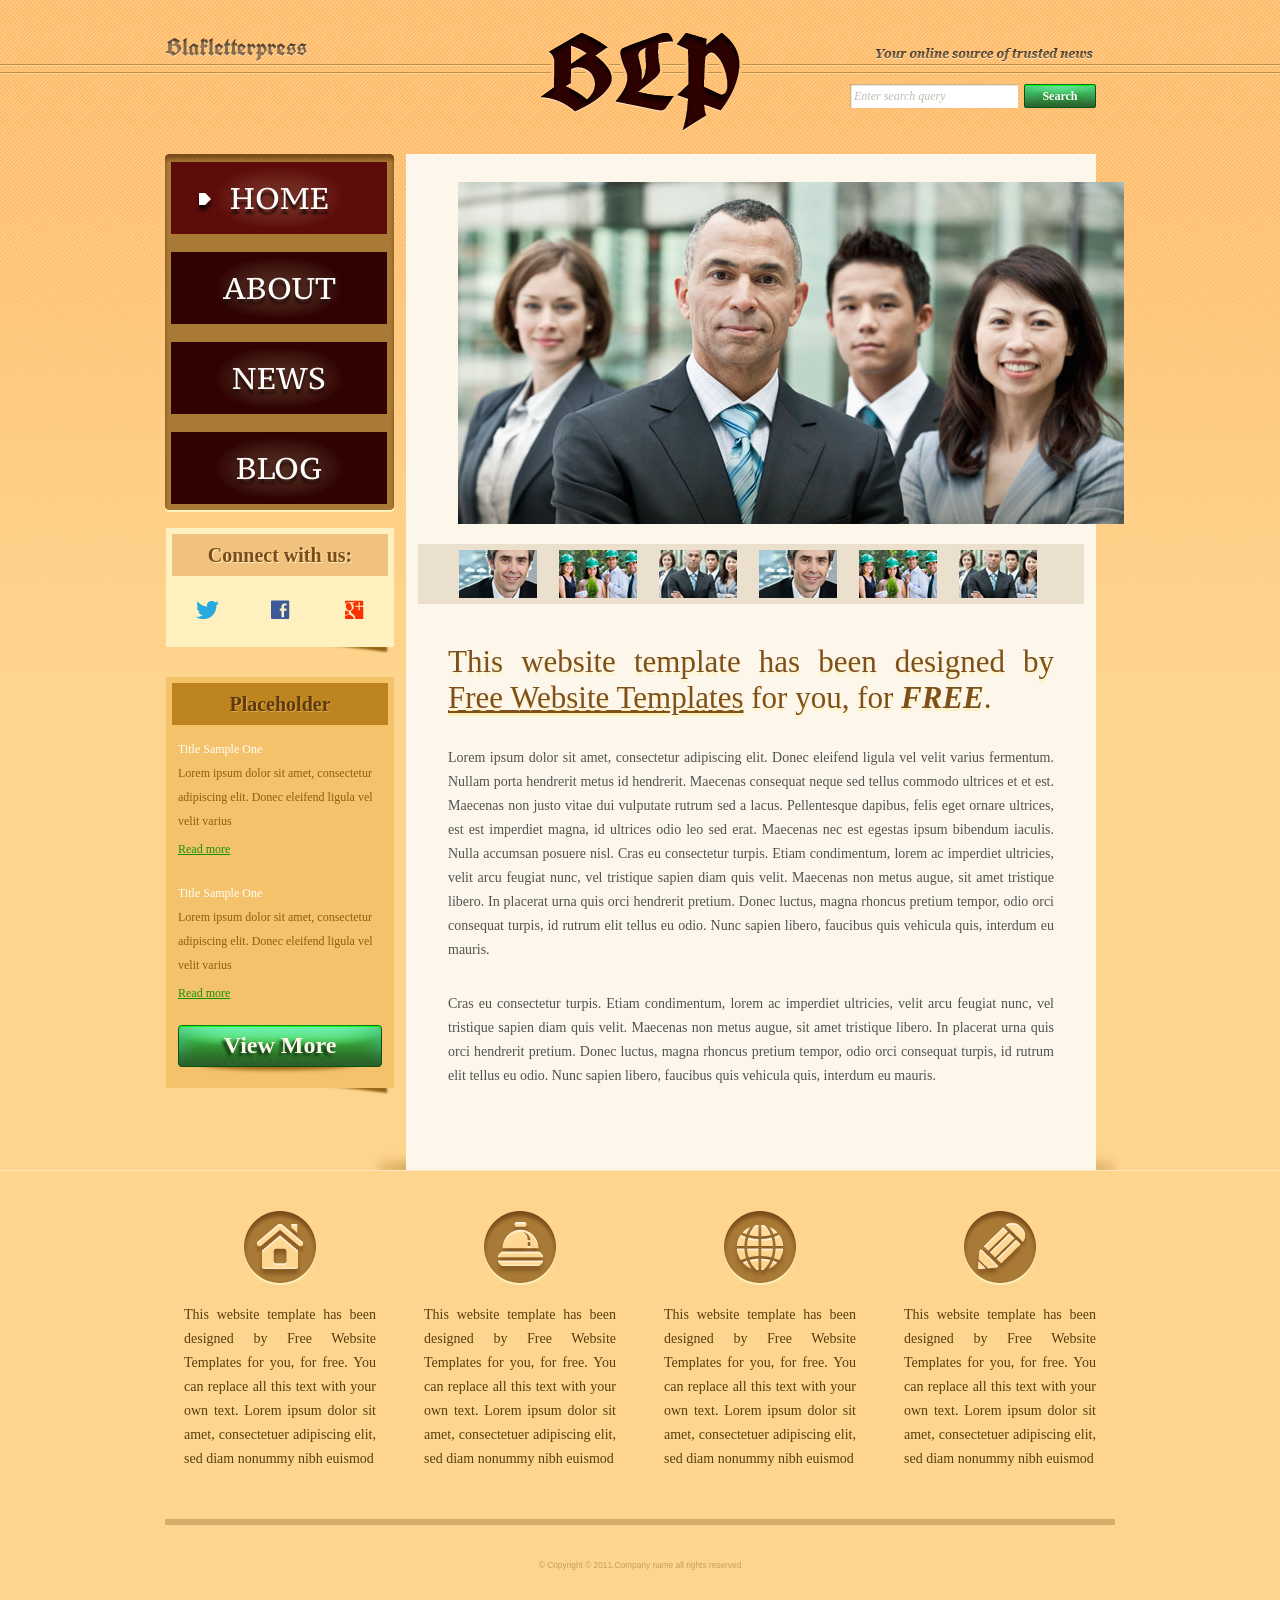
<file: baitapHTML/index_new.html>
<!DOCTYPE html>
<!-- 
	Blakletterpress Website Template - Phiên bản Refactor HTML5 Semantic & SEO
	File gốc: index.html | File mới: index_new.html
	Mục đích: Chuyển đổi sang thẻ ngữ nghĩa HTML5, tối ưu On-page SEO & Accessibility
	Lưu ý: Giữ nguyên cấu trúc DOM tương thích với css/style.css (không chỉnh sửa CSS)
-->

<!-- [REFACTOR] Thêm lang="vi" cho khai báo ngôn ngữ trang -->
<html lang="vi">
<head>
	<meta charset="UTF-8">

	<!-- [SEO] Viewport cho responsive -->
	<meta name="viewport" content="width=device-width, initial-scale=1.0">

	<!-- [SEO] Mô tả trang - hiển thị trên kết quả tìm kiếm -->
	<meta name="description" content="Blakletterpress – nguồn tin tức trực tuyến đáng tin cậy. Cập nhật tin tức, bài viết chuyên sâu và blog mới nhất.">

	<!-- [SEO] Từ khóa liên quan -->
	<meta name="keywords" content="Blakletterpress, tin tức, news, blog, báo chí, trusted news">

	<!-- [SEO] Tác giả -->
	<meta name="author" content="Blakletterpress">

	<!-- [SEO] Chỉ thị cho Googlebot -->
	<meta name="robots" content="index, follow">

	<!-- [SEO] URL chuẩn canonical -->
	<link rel="canonical" href="https://www.blakletterpress.com/">

	<!-- [SEO] Open Graph - hiển thị khi chia sẻ lên mạng xã hội -->
	<meta property="og:title" content="Blakletterpress – Your Online Source of Trusted News">
	<meta property="og:description" content="Nguồn tin tức trực tuyến đáng tin cậy. Cập nhật tin tức, bài viết chuyên sâu và blog mới nhất.">
	<meta property="og:image" content="images/logo.png">
	<meta property="og:type" content="website">
	<meta property="og:url" content="https://www.blakletterpress.com/">

	<title>Blakletterpress Website Template</title>
	<link rel="stylesheet" href="css/style.css" type="text/css">

	<!-- [REFACTOR] Đảm bảo các thẻ semantic hiển thị block trên mọi trình duyệt (bao gồm IE9+) -->
	<style>
		header, footer, main, aside, nav, section, article, figure, figcaption {
			display: block;
		}
	</style>
</head>
<body>
	<div id="page">

		<!-- ==================== HEADER ==================== -->
		<!-- [REFACTOR] <div id="header"> ➔ <header id="header"> -->
		<header id="header">
			<div id="motto">
				<!-- [SEO] alt mô tả rõ nội dung ảnh logo chữ -->
				<a href="index.html" class="sitename"><img src="images/blakletterpress.png" height="24" width="142" alt="Blakletterpress – Trang tin tức trực tuyến"></a>
				<p>
					<!-- [SEO] alt mô tả slogan thực tế trong ảnh -->
					<img src="images/header-text.png" height="14" width="218" alt="Your online source of trusted news">
				</p>
			</div>
			<div id="logo">
				<!-- [SEO] alt mô tả logo BLP -->
				<a href="index.html"><img src="images/logo.png" alt="Logo Blakletterpress BLP – Trang chủ"></a>
			</div>
			<div id="searchbar">
				<!-- [REFACTOR] Thêm role="search" và aria-label cho form tìm kiếm -->
				<form action="#" method="post" role="search" aria-label="Tìm kiếm trên trang">
					<input type="text" value="Enter search query" class="txtfield" onBlur="javascript:if(this.value==''){this.value=this.defaultValue;}" onFocus="javascript:if(this.value==this.defaultValue){this.value='';}">
					<!-- [ACCESSIBILITY] Thêm aria-label và title cho nút Search -->
					<input type="submit" value="Search" class="btn" aria-label="Tìm kiếm" title="Nhấn để tìm kiếm">
				</form>
			</div>
		</header>
		<!-- /HEADER -->

		<div id="contents">

			<!-- ==================== MAIN ==================== -->
			<!-- [REFACTOR] <div id="main"> ➔ <main id="main" role="main"> -->
			<main id="main" role="main">

				<!-- [REFACTOR] <div id="gallery"> ➔ <section id="gallery"> -->
				<!-- Giữ <div> bên trong để khớp CSS selector: #gallery > div -->
				<section id="gallery">
					<div>
						<!-- [REFACTOR] Bọc ảnh lớn trong <figure> -->
						<figure>
							<!-- [SEO] alt mô tả nội dung ảnh thực tế -->
							<img src="images/team-large.jpg" alt="Đội ngũ Blakletterpress họp mặt tại hội trường chính">
						</figure>
					</div>
					<ul>
						<li>
							<!-- [SEO] alt mô tả từng ảnh thumbnail -->
							<img src="images/smiling.jpg" alt="Nụ cười thân thiện của thành viên đội ngũ">
						</li>
						<li>
							<img src="images/ecofriends.jpg" alt="Nhóm bạn trẻ hoạt động vì môi trường xanh">
						</li>
						<li>
							<img src="images/team.jpg" alt="Ảnh nhóm đội ngũ biên tập viên Blakletterpress">
						</li>
						<li>
							<img src="images/smiling.jpg" alt="Thành viên đội ngũ với nụ cười tự tin">
						</li>
						<li>
							<img src="images/ecofriends.jpg" alt="Hoạt động cộng đồng thân thiện môi trường">
						</li>
						<li>
							<img src="images/team.jpg" alt="Đội ngũ Blakletterpress tại văn phòng">
						</li>
					</ul>
				</section>
				<!-- /gallery -->

				<!-- [REFACTOR] Bọc nội dung bài viết bằng <article>, giữ <div class="body"> để khớp CSS: #main div.body -->
				<article>
					<div class="body">
						<h1>This website template has been designed by <a href="http://www.freewebsitetemplates.com/">Free Website Templates</a> for you, for <em>free</em>.</h1>
						<p>
							Lorem ipsum dolor sit amet, consectetur adipiscing elit. Donec eleifend ligula vel velit varius fermentum. Nullam porta hendrerit metus id hendrerit. Maecenas consequat neque sed tellus commodo ultrices et et est. Maecenas non justo vitae dui vulputate rutrum sed a lacus. Pellentesque dapibus, felis eget ornare ultrices, est est imperdiet magna, id ultrices odio leo sed erat. Maecenas nec est egestas ipsum bibendum iaculis. Nulla accumsan posuere nisl. Cras eu consectetur turpis. Etiam condimentum, lorem ac imperdiet ultricies, velit arcu feugiat nunc, vel tristique sapien diam quis velit. Maecenas non metus augue, sit amet tristique libero. In placerat urna quis orci hendrerit pretium. Donec luctus, magna rhoncus pretium tempor, odio orci consequat turpis, id rutrum elit tellus eu odio. Nunc sapien libero, faucibus quis vehicula quis, interdum eu mauris.
						</p>
						<p>
							Cras eu consectetur turpis. Etiam condimentum, lorem ac imperdiet ultricies, velit arcu feugiat nunc, vel tristique sapien diam quis velit. Maecenas non metus augue, sit amet tristique libero. In placerat urna quis orci hendrerit pretium. Donec luctus, magna rhoncus pretium tempor, odio orci consequat turpis, id rutrum elit tellus eu odio. Nunc sapien libero, faucibus quis vehicula quis, interdum eu mauris.
						</p>
					</div>
				</article>
				<!-- /article -->

			</main>
			<!-- /MAIN -->

			<!-- ==================== SIDEBAR ==================== -->
			<!-- [REFACTOR] <div id="sidebar"> ➔ <aside id="sidebar"> -->
			<aside id="sidebar">

				<!-- [REFACTOR] <div id="navigation"> ➔ <nav id="navigation"> -->
				<!-- Giữ <div> bên trong để khớp CSS selector: #navigation > div -->
				<nav id="navigation">
					<div>
						<ul>
							<li class="selected">
								<a href="index.html">Home</a>
							</li>
							<li>
								<a href="about.html">About</a>
							</li>
							<li>
								<a href="news.html">News</a>
							</li>
							<li>
								<a href="blog.html">Blog</a>
							</li>
						</ul>
					</div>
				</nav>
				<!-- /navigation -->

				<!-- [REFACTOR] <div id="connect"> ➔ <section id="connect"> -->
				<!-- Giữ <div class="section"> bọc ngoài để khớp CSS: #sidebar div.section -->
				<div class="section">
					<section id="connect">
						<h2>Connect with us:</h2>
						<!-- [ACCESSIBILITY] Thêm aria-label và title cho các liên kết mạng xã hội không có chữ -->
						<a href="http://freewebsitetemplates.com/go/twitter/" target="_blank" class="twitter" aria-label="Theo dõi trên Twitter" title="Twitter"></a> <a href="http://freewebsitetemplates.com/go/facebook/" target="_blank" class="facebook" aria-label="Kết nối trên Facebook" title="Facebook"></a> <a href="http://freewebsitetemplates.com/go/googleplus/" target="_blank" class="googleplus" aria-label="Theo dõi trên Google+" title="Google+"></a>
					</section>
				</div>
				<!-- /connect -->

				<!-- [REFACTOR] <div id="posts"> ➔ <section id="posts"> -->
				<!-- Giữ <div class="section"> bọc ngoài để khớp CSS: #sidebar div.section -->
				<div class="section">
					<section id="posts">
						<h2>Placeholder</h2>
						<ul>
							<!-- [REFACTOR] Bọc từng bài viết ngắn bằng <article> -->
							<li>
								<article>
									<h5>Title Sample One</h5>
									<p>
										Lorem ipsum dolor sit amet, consectetur adipiscing elit. Donec eleifend ligula vel velit varius
									</p>
									<a href="news.html" class="more">Read more</a>
								</article>
							</li>
							<li>
								<article>
									<h5>Title Sample One</h5>
									<p>
										Lorem ipsum dolor sit amet, consectetur adipiscing elit. Donec eleifend ligula vel velit varius
									</p>
									<a href="news.html" class="more">Read more</a>
								</article>
							</li>
						</ul>
						<a href="news.html" class="btn2">View More</a>
					</section>
				</div>
				<!-- /posts -->

			</aside>
			<!-- /SIDEBAR -->

		</div>
		<!-- /contents -->

		<!-- ==================== FOOTER ==================== -->
		<!-- [REFACTOR] <div id="footer"> ➔ <footer id="footer"> -->
		<footer id="footer">
			<div>
				<ul id="featured">
					<li>
						<!-- [ACCESSIBILITY] Thêm aria-label cho liên kết icon không có chữ -->
						<a href="index.html" class="home" aria-label="Trang chủ" title="Trang chủ"></a>
						<p>
							This website template has been designed by Free Website Templates for you, for free. You can replace all this text with your own text. Lorem ipsum dolor sit amet, consectetuer adipiscing elit, sed diam nonummy nibh euismod
						</p>
					</li>
					<li>
						<a href="index.html" class="bell" aria-label="Thông báo" title="Thông báo"></a>
						<p>
							This website template has been designed by Free Website Templates for you, for free. You can replace all this text with your own text. Lorem ipsum dolor sit amet, consectetuer adipiscing elit, sed diam nonummy nibh euismod
						</p>
					</li>
					<li>
						<a href="index.html" class="globe" aria-label="Toàn cầu" title="Toàn cầu"></a>
						<p>
							This website template has been designed by Free Website Templates for you, for free. You can replace all this text with your own text. Lorem ipsum dolor sit amet, consectetuer adipiscing elit, sed diam nonummy nibh euismod
						</p>
					</li>
					<li>
						<a href="index.html" class="pencil" aria-label="Biên tập" title="Biên tập"></a>
						<p>
							This website template has been designed by Free Website Templates for you, for free. You can replace all this text with your own text. Lorem ipsum dolor sit amet, consectetuer adipiscing elit, sed diam nonummy nibh euismod
						</p>
					</li>
				</ul>
				<!-- [REFACTOR] Bọc nội dung bản quyền bằng <small> chuẩn ngữ nghĩa -->
				<p id="footnote">
					<small>© Copyright © 2011.Company name all rights reserved</small>
				</p>
			</div>
		</footer>
		<!-- /FOOTER -->

	</div>
	<!-- /page -->
</body>
</html>
</file>
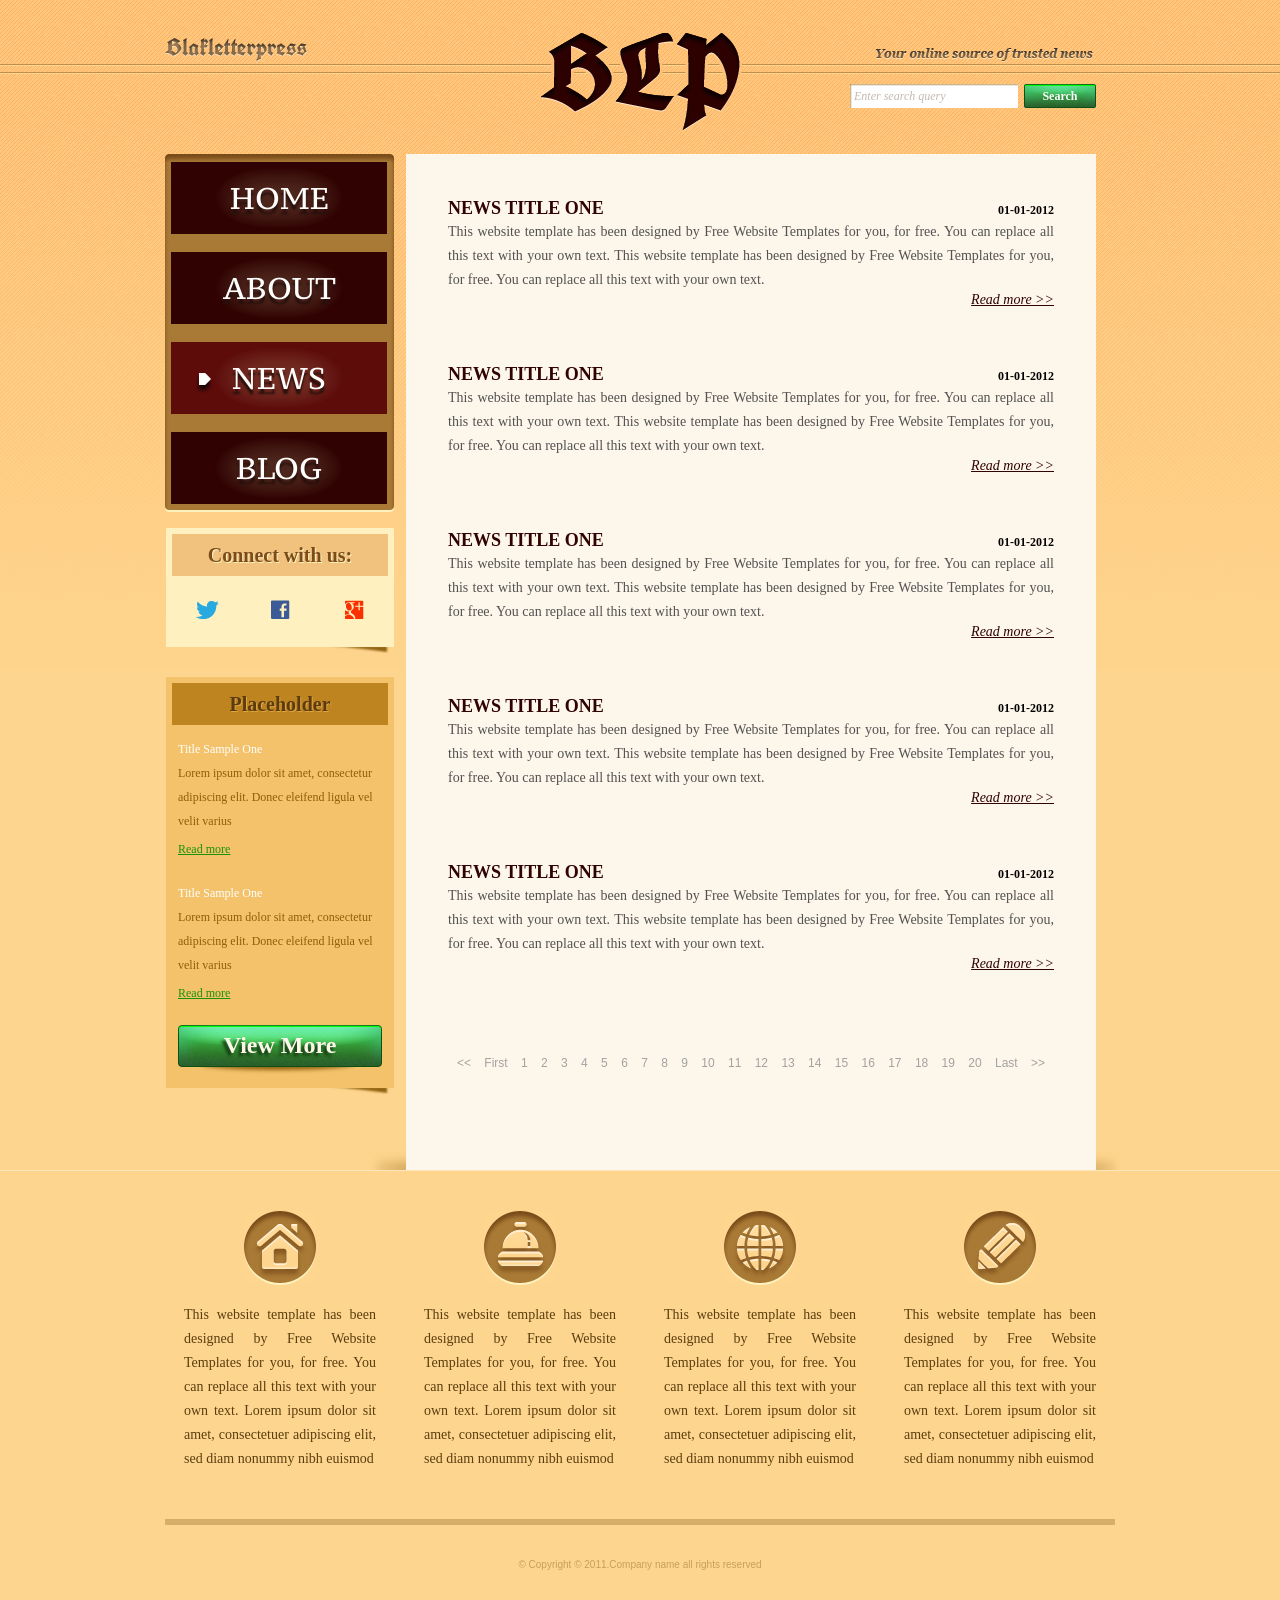
<file: baitapHTML/news.html>
<!DOCTYPE html>
<!-- Website template by freewebsitetemplates.com -->
<html>
<head>
	<meta charset="UTF-8">
	<title>News - Blakletterpress Website Template</title>
	<link rel="stylesheet" href="css/style.css" type="text/css">
</head>
<body>
	<div id="page">
		<div id="header">
			<div id="motto">
				<a href="index.html" class="sitename"><img src="images/blakletterpress.png" height="24" width="142" alt="SiteName"></a>
				<p>
					<img src="images/header-text.png" height="14" width="218" alt="Text">
				</p>
			</div>
			<div id="logo">
				<a href="index.html"><img src="images/logo.png" alt="LOGO"></a>
			</div>
			<div id="searchbar">
				<form action="#" method="post">
					<input type="text" value="Enter search query" class="txtfield" onBlur="javascript:if(this.value==''){this.value=this.defaultValue;}" onFocus="javascript:if(this.value==this.defaultValue){this.value='';}">
					<input type="submit" value="Search" class="btn">
				</form>
			</div>
		</div>
		<div id="contents">
			<div id="main">
				<div class="body">
					<ul id="list">
						<li>
							<span class="time">01-01-2012</span>
							<h3>NEWS TITLE ONE</h3>
							<p>
								This website template has been designed by Free Website Templates for you, for free. You can replace all this text with your own text. This website template has been designed by Free Website Templates for you, for free. You can replace all this text with your own text.
							</p>
							<a href="news.html" class="more">Read more >></a>
						</li>
						<li>
							<span class="time">01-01-2012</span>
							<h3>NEWS TITLE ONE</h3>
							<p>
								This website template has been designed by Free Website Templates for you, for free. You can replace all this text with your own text. This website template has been designed by Free Website Templates for you, for free. You can replace all this text with your own text.
							</p>
							<a href="news.html" class="more">Read more >></a>
						</li>
						<li>
							<span class="time">01-01-2012</span>
							<h3>NEWS TITLE ONE</h3>
							<p>
								This website template has been designed by Free Website Templates for you, for free. You can replace all this text with your own text. This website template has been designed by Free Website Templates for you, for free. You can replace all this text with your own text.
							</p>
							<a href="news.html" class="more">Read more >></a>
						</li>
						<li>
							<span class="time">01-01-2012</span>
							<h3>NEWS TITLE ONE</h3>
							<p>
								This website template has been designed by Free Website Templates for you, for free. You can replace all this text with your own text. This website template has been designed by Free Website Templates for you, for free. You can replace all this text with your own text.
							</p>
							<a href="news.html" class="more">Read more >></a>
						</li>
						<li>
							<span class="time">01-01-2012</span>
							<h3>NEWS TITLE ONE</h3>
							<p>
								This website template has been designed by Free Website Templates for you, for free. You can replace all this text with your own text. This website template has been designed by Free Website Templates for you, for free. You can replace all this text with your own text.
							</p>
							<a href="news.html" class="more">Read more >></a>
						</li>
					</ul>
					<div id="pagination">
						<a href="news.html">&lt;&lt;</a> <a href="news.html">First</a> <a href="news.html">1</a> <a href="news.html">2</a> <a href="news.html">3</a> <a href="news.html">4</a> <a href="news.html">5</a> <a href="news.html">6</a> <a href="news.html">7</a> <a href="news.html">8</a> <a href="news.html">9</a> <a href="news.html">10</a> <a href="news.html">11</a> <a href="news.html">12</a> <a href="news.html">13</a> <a href="news.html">14</a> <a href="news.html">15</a> <a href="news.html">16</a> <a href="news.html">17</a> <a href="news.html">18</a> <a href="news.html">19</a> <a href="news.html">20</a> <a href="news.html">Last</a> <a href="news.html">&gt;&gt;</a>
					</div>
				</div>
			</div>
			<div id="sidebar">
				<div id="navigation">
					<div>
						<ul>
							<li>
								<a href="index.html">Home</a>
							</li>
							<li>
								<a href="about.html">About</a>
							</li>
							<li class="selected">
								<a href="news.html">News</a>
							</li>
							<li>
								<a href="blog.html">Blog</a>
							</li>
						</ul>
					</div>
				</div>
				<div class="section">
					<div id="connect">
						<h2>Connect with us:</h2>
						<a href="http://freewebsitetemplates.com/go/twitter/" target="_blank" class="twitter"></a> <a href="http://freewebsitetemplates.com/go/facebook/" target="_blank" class="facebook"></a> <a href="http://freewebsitetemplates.com/go/googleplus/" target="_blank" class="googleplus"></a>
					</div>
				</div>
				<div class="section">
					<div id="posts">
						<h2>Placeholder</h2>
						<ul>
							<li>
								<h5>Title Sample One</h5>
								<p>
									Lorem ipsum dolor sit amet, consectetur adipiscing elit. Donec eleifend ligula vel velit varius
								</p>
								<a href="news.html" class="more">Read more</a>
							</li>
							<li>
								<h5>Title Sample One</h5>
								<p>
									Lorem ipsum dolor sit amet, consectetur adipiscing elit. Donec eleifend ligula vel velit varius
								</p>
								<a href="news.html" class="more">Read more</a>
							</li>
						</ul>
						<a href="news.html" class="btn2">View More</a>
					</div>
				</div>
			</div>
		</div>
		<div id="footer">
			<div>
				<ul id="featured">
					<li>
						<a href="index.html" class="home"></a>
						<p>
							This website template has been designed by Free Website Templates for you, for free. You can replace all this text with your own text. Lorem ipsum dolor sit amet, consectetuer adipiscing elit, sed diam nonummy nibh euismod
						</p>
					</li>
					<li>
						<a href="index.html" class="bell"></a>
						<p>
							This website template has been designed by Free Website Templates for you, for free. You can replace all this text with your own text. Lorem ipsum dolor sit amet, consectetuer adipiscing elit, sed diam nonummy nibh euismod
						</p>
					</li>
					<li>
						<a href="index.html" class="globe"></a>
						<p>
							This website template has been designed by Free Website Templates for you, for free. You can replace all this text with your own text. Lorem ipsum dolor sit amet, consectetuer adipiscing elit, sed diam nonummy nibh euismod
						</p>
					</li>
					<li>
						<a href="index.html" class="pencil"></a>
						<p>
							This website template has been designed by Free Website Templates for you, for free. You can replace all this text with your own text. Lorem ipsum dolor sit amet, consectetuer adipiscing elit, sed diam nonummy nibh euismod
						</p>
					</li>
				</ul>
				<p id="footnote">
					© Copyright © 2011.Company name all rights reserved
				</p>
			</div>
		</div>
	</div>
</body>
</html>
</file>
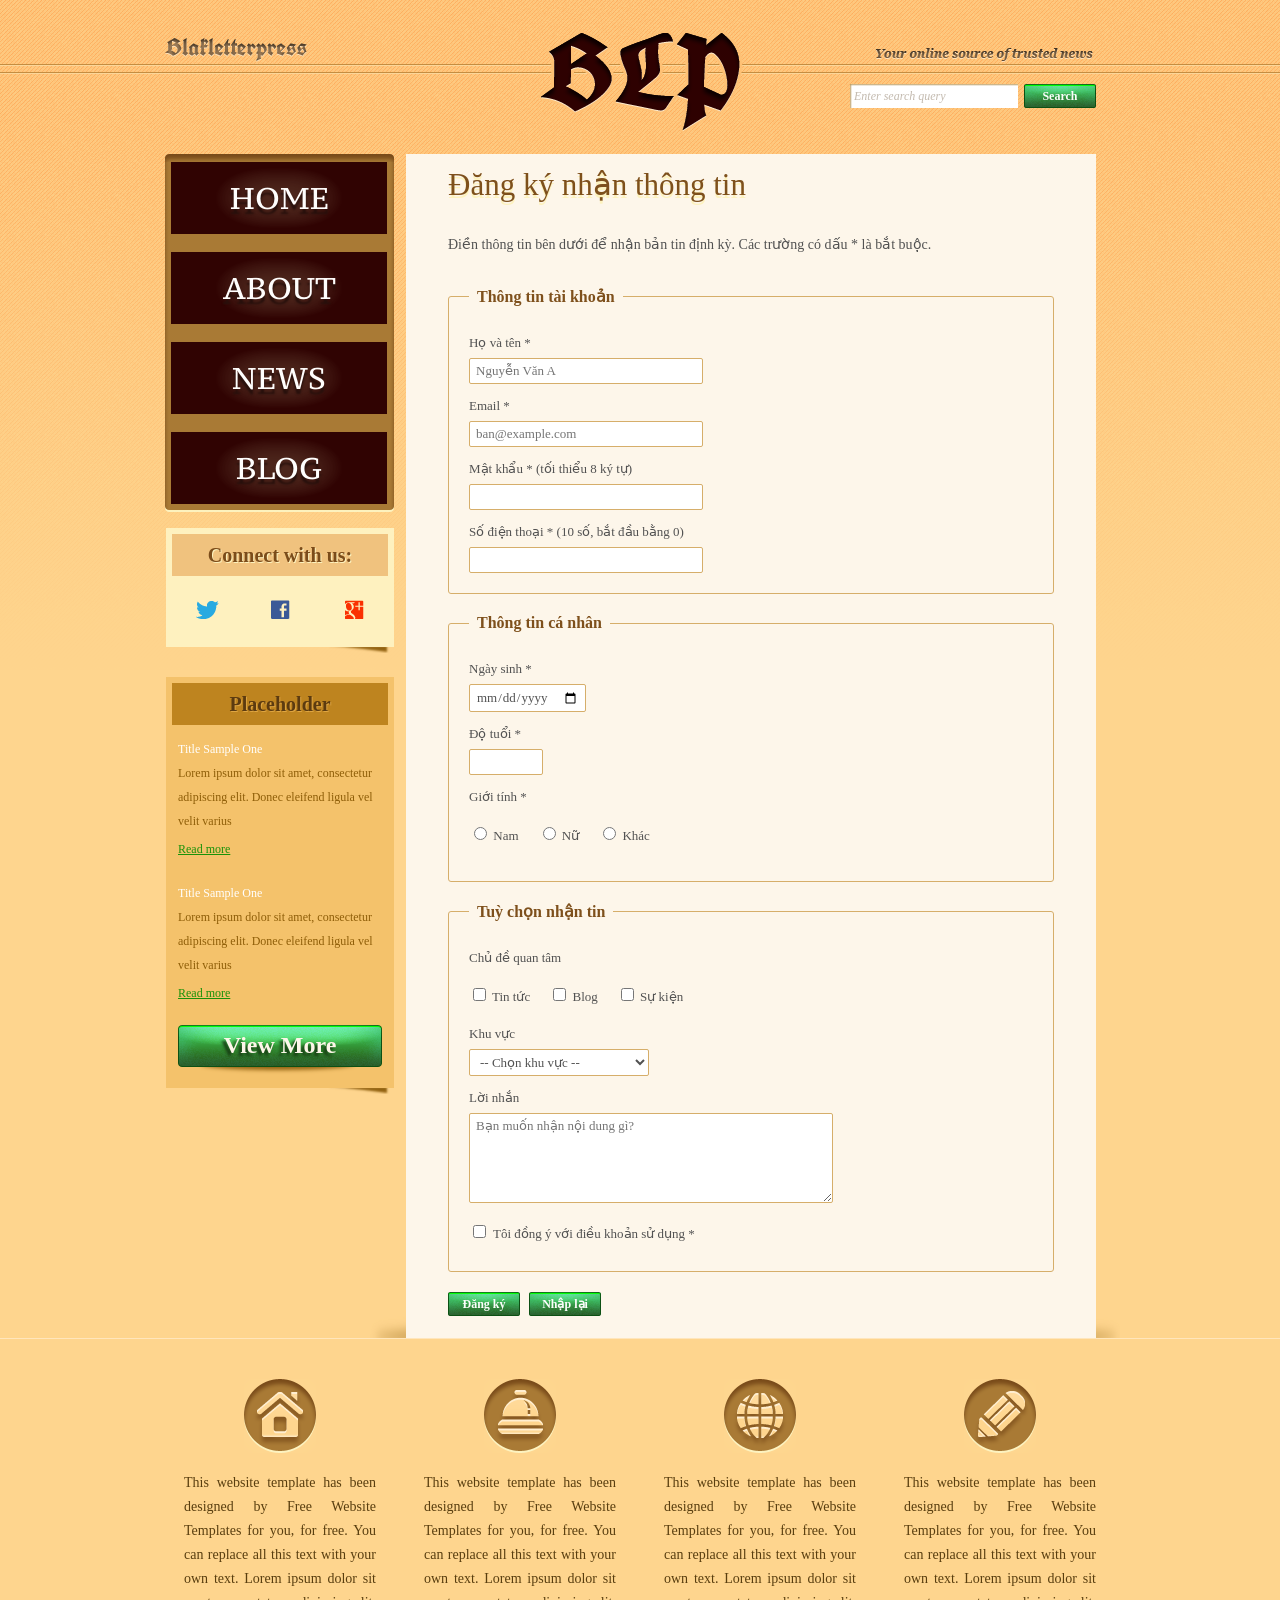
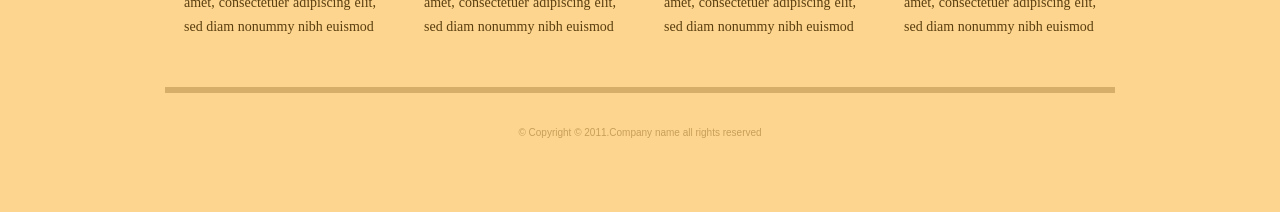
<file: baitapHTML/register.html>
<!DOCTYPE html>
<!-- Trang đăng ký nhận thông tin - Blakletterpress Website Template -->
<html>
<head>
	<meta charset="UTF-8">
	<title>Đăng ký - Blakletterpress Website Template</title>
	<link rel="stylesheet" href="css/style.css" type="text/css">

	<!-- CSS riêng cho form đăng ký -->
	<style>
		/* === FORM ĐĂNG KÝ === */
		.register-form {
			padding: 0 30px 30px;
		}

		/* Mô tả đầu trang */
		.register-form > p {
			color: #525252;
			font-size: 14px;
			line-height: 24px;
			margin: 0 0 20px;
			text-align: justify;
		}

		/* Nhóm fieldset */
		.register-form fieldset {
			border: 1px solid #d6ae6a;
			border-radius: 3px;
			margin: 0 0 20px;
			padding: 15px 20px 20px;
		}

		/* Tiêu đề legend */
		.register-form legend {
			color: #7e501c;
			font-family: Georgia, "Times New Roman", Times, serif;
			font-size: 16px;
			font-weight: bold;
			padding: 0 8px;
		}

		/* Nhãn label */
		.register-form label {
			display: block;
			color: #525252;
			font-family: Georgia, "Times New Roman", Times, serif;
			font-size: 13px;
			line-height: 24px;
			margin: 10px 0 3px;
		}

		/* Trường nhập liệu chung */
		.register-form input[type="text"],
		.register-form input[type="email"],
		.register-form input[type="password"],
		.register-form input[type="tel"],
		.register-form input[type="date"],
		.register-form input[type="number"],
		.register-form select,
		.register-form textarea {
			font-family: Georgia, "Times New Roman", Times, serif;
			font-size: 13px;
			color: #525252;
			border: 1px solid #d6ae6a;
			background-color: #fff;
			padding: 4px 6px;
			border-radius: 2px;
		}

		/* Kích thước trường text, email, password, tel */
		.register-form input[type="text"],
		.register-form input[type="email"],
		.register-form input[type="password"],
		.register-form input[type="tel"] {
			width: 220px;
		}

		/* Kích thước trường number */
		.register-form input[type="number"] {
			width: 60px;
		}

		/* Dropdown select */
		.register-form select {
			width: 180px;
		}

		/* Textarea lời nhắn */
		.register-form textarea {
			width: 350px;
			height: 80px;
			resize: vertical;
		}

		/* Nhóm radio / checkbox nằm ngang */
		.register-form .radio-group,
		.register-form .checkbox-group {
			margin: 5px 0 10px;
		}

		.register-form .radio-group label,
		.register-form .checkbox-group label {
			display: inline-block;
			margin-right: 15px;
			font-weight: normal;
		}

		/* Checkbox xác nhận điều khoản */
		.register-form .terms-group {
			margin: 15px 0 5px;
		}

		.register-form .terms-group label {
			display: inline;
			font-weight: normal;
		}

		/* Nhóm nút bấm */
		.register-form .form-buttons {
			margin-top: 15px;
		}

		.register-form .form-buttons input {
			border: 0;
			margin-right: 5px;
		}
	</style>
</head>
<body>
	<div id="page">

		<!-- ==================== HEADER ==================== -->
		<div id="header">
			<div id="motto">
				<a href="index.html" class="sitename"><img src="images/blakletterpress.png" height="24" width="142" alt="SiteName"></a>
				<p>
					<img src="images/header-text.png" height="14" width="218" alt="Text">
				</p>
			</div>
			<div id="logo">
				<a href="index.html"><img src="images/logo.png" alt="LOGO"></a>
			</div>
			<div id="searchbar">
				<form action="#" method="post">
					<input type="text" value="Enter search query" class="txtfield" onBlur="javascript:if(this.value==''){this.value=this.defaultValue;}" onFocus="javascript:if(this.value==this.defaultValue){this.value='';}">
					<input type="submit" value="Search" class="btn">
				</form>
			</div>
		</div>

		<!-- ==================== NỘI DUNG CHÍNH ==================== -->
		<div id="contents">

			<!-- ===== KHỐI MAIN: Form đăng ký ===== -->
			<div id="main">
				<div class="body register-form">

					<!-- Tiêu đề trang -->
					<h1>Đăng ký nhận thông tin</h1>

					<!-- Đoạn mô tả -->
					<p>
						Điền thông tin bên dưới để nhận bản tin định kỳ. Các trường có dấu * là bắt buộc.
					</p>

					<!-- ========== FORM ĐĂNG KÝ ========== -->
					<form action="#" method="post">

						<!-- ===== NHÓM 1: Thông tin tài khoản ===== -->
						<fieldset>
							<legend>Thông tin tài khoản</legend>

							<!-- Họ và tên -->
							<label for="fullname">Họ và tên *</label>
							<input type="text" id="fullname" name="fullname" placeholder="Nguyễn Văn A" required>

							<!-- Email -->
							<label for="email">Email *</label>
							<input type="email" id="email" name="email" placeholder="ban@example.com" required>

							<!-- Mật khẩu -->
							<label for="password">Mật khẩu * (tối thiểu 8 ký tự)</label>
							<input type="password" id="password" name="password" minlength="8" required>

							<!-- Số điện thoại -->
							<label for="phone">Số điện thoại * (10 số, bắt đầu bằng 0)</label>
							<input type="tel" id="phone" name="phone" pattern="0[0-9]{9}" required>
						</fieldset>

						<!-- ===== NHÓM 2: Thông tin cá nhân ===== -->
						<fieldset>
							<legend>Thông tin cá nhân</legend>

							<!-- Ngày sinh -->
							<label for="birthday">Ngày sinh *</label>
							<input type="date" id="birthday" name="birthday" required>

							<!-- Độ tuổi -->
							<label for="age">Độ tuổi *</label>
							<input type="number" id="age" name="age" min="1" max="120" required>

							<!-- Giới tính -->
							<label>Giới tính *</label>
							<div class="radio-group">
								<label><input type="radio" name="gender" value="nam" required> Nam</label>
								<label><input type="radio" name="gender" value="nu"> Nữ</label>
								<label><input type="radio" name="gender" value="khac"> Khác</label>
							</div>
						</fieldset>

						<!-- ===== NHÓM 3: Tuỳ chọn nhận tin ===== -->
						<fieldset>
							<legend>Tuỳ chọn nhận tin</legend>

							<!-- Chủ đề quan tâm -->
							<label>Chủ đề quan tâm</label>
							<div class="checkbox-group">
								<label><input type="checkbox" name="topic" value="tintuc"> Tin tức</label>
								<label><input type="checkbox" name="topic" value="blog"> Blog</label>
								<label><input type="checkbox" name="topic" value="sukien"> Sự kiện</label>
							</div>

							<!-- Khu vực -->
							<label for="region">Khu vực</label>
							<select id="region" name="region">
								<option value="">-- Chọn khu vực --</option>
								<option value="mien-bac">Miền Bắc</option>
								<option value="mien-trung">Miền Trung</option>
								<option value="mien-nam">Miền Nam</option>
							</select>

							<!-- Lời nhắn -->
							<label for="message">Lời nhắn</label>
							<textarea id="message" name="message" placeholder="Bạn muốn nhận nội dung gì?"></textarea>

							<!-- Checkbox xác nhận điều khoản -->
							<div class="terms-group">
								<input type="checkbox" id="terms" name="terms" required>
								<label for="terms">Tôi đồng ý với điều khoản sử dụng *</label>
							</div>
						</fieldset>

						<!-- ===== NÚT BẤM ===== -->
						<div class="form-buttons">
							<input type="submit" value="Đăng ký" class="btn">
							<input type="reset" value="Nhập lại" class="btn">
						</div>

					</form>
				</div>
			</div>

			<!-- ===== SIDEBAR BÊN TRÁI ===== -->
			<div id="sidebar">

				<!-- Thanh điều hướng -->
				<div id="navigation">
					<div>
						<ul>
							<li>
								<a href="index.html">Home</a>
							</li>
							<li>
								<a href="about.html">About</a>
							</li>
							<li>
								<a href="news.html">News</a>
							</li>
							<li>
								<a href="blog.html">Blog</a>
							</li>
						</ul>
					</div>
				</div>

				<!-- Kết nối mạng xã hội -->
				<div class="section">
					<div id="connect">
						<h2>Connect with us:</h2>
						<a href="http://freewebsitetemplates.com/go/twitter/" target="_blank" class="twitter"></a> <a href="http://freewebsitetemplates.com/go/facebook/" target="_blank" class="facebook"></a> <a href="http://freewebsitetemplates.com/go/googleplus/" target="_blank" class="googleplus"></a>
					</div>
				</div>

				<!-- Khối tin mẫu Placeholder -->
				<div class="section">
					<div id="posts">
						<h2>Placeholder</h2>
						<ul>
							<li>
								<h5>Title Sample One</h5>
								<p>
									Lorem ipsum dolor sit amet, consectetur adipiscing elit. Donec eleifend ligula vel velit varius
								</p>
								<a href="news.html" class="more">Read more</a>
							</li>
							<li>
								<h5>Title Sample One</h5>
								<p>
									Lorem ipsum dolor sit amet, consectetur adipiscing elit. Donec eleifend ligula vel velit varius
								</p>
								<a href="news.html" class="more">Read more</a>
							</li>
						</ul>
						<a href="news.html" class="btn2">View More</a>
					</div>
				</div>
			</div>
		</div>

		<!-- ==================== FOOTER ==================== -->
		<div id="footer">
			<div>
				<ul id="featured">
					<li>
						<a href="index.html" class="home"></a>
						<p>
							This website template has been designed by Free Website Templates for you, for free. You can replace all this text with your own text. Lorem ipsum dolor sit amet, consectetuer adipiscing elit, sed diam nonummy nibh euismod
						</p>
					</li>
					<li>
						<a href="index.html" class="bell"></a>
						<p>
							This website template has been designed by Free Website Templates for you, for free. You can replace all this text with your own text. Lorem ipsum dolor sit amet, consectetuer adipiscing elit, sed diam nonummy nibh euismod
						</p>
					</li>
					<li>
						<a href="index.html" class="globe"></a>
						<p>
							This website template has been designed by Free Website Templates for you, for free. You can replace all this text with your own text. Lorem ipsum dolor sit amet, consectetuer adipiscing elit, sed diam nonummy nibh euismod
						</p>
					</li>
					<li>
						<a href="index.html" class="pencil"></a>
						<p>
							This website template has been designed by Free Website Templates for you, for free. You can replace all this text with your own text. Lorem ipsum dolor sit amet, consectetuer adipiscing elit, sed diam nonummy nibh euismod
						</p>
					</li>
				</ul>
				<p id="footnote">
					© Copyright © 2011.Company name all rights reserved
				</p>
			</div>
		</div>
	</div>
</body>
</html>
</file>
<file: baitapHTML/css/style.css>
/* Website template by freewebsitetemplates.com */
@font-face {
	font-family: 'PTSerif-Caption';
	src: url('../fonts/PT_Serif-Caption-Web-Regular.eot');
	src: local('☺'), url('../fonts/PT_Serif-Caption-Web-Regular.woff') format('woff'), url('../fonts/PT_Serif-Caption-Web-Regular.ttf') format('truetype'), url('../fonts/PT_Serif-Caption-Web-Regular.svg') format('svg');
	font-weight: normal;
	font-style: normal;
}
@font-face {
	font-family: 'UnifrakturCook-Bold';
	src: url('../fonts/UnifrakturCook-Bold.eot');
	src: local('☺'), url('../fonts/UnifrakturCook-Bold.woff') format('woff'), url('../fonts/UnifrakturCook-Bold.ttf') format('truetype'), url('../fonts/UnifrakturCook-Bold.svg') format('svg');
	font-weight: normal;
	font-style: normal;
}
body {
	background: #fed58e url(../images/bg-body.png) repeat-x left top;
	font-family: Georgia, "Times New Roman", Times, serif;
	margin: 0;
}
#background {
}
#page {
	width: 960px;
	margin: 0 auto;
}
img {
	border: 0;
}
/*------------------------------ SPRITES ------------------------------*/
.btn, .btn2, #searchbar form input.txtfield, #navigation li, #navigation li a:hover, #navigation li.selected a {
	background: url(../images/interface.png) no-repeat;
}
#navigation, #navigation > div, #navigation ul {
	background-image: url(../images/bg-navigation.png);
	background-repeat: no-repeat;
}
#connect > a, #featured li > a {
	background: url(../images/icons.png) no-repeat;
}
.btn {
	background-position: -178px 0;
	color: #fcfefc;
	cursor: pointer;
	font-family: Georgia, "Times New Roman", Times, serif;
	font-size: 12px;
	font-weight: bold;
	height: 24px;
	line-height: 24px;
	width: 72px;
	padding: 0 0 4px;
	text-align: center;
}
.btn:hover {
	background-position: -260px 0;
}
.btn2 {
	background-position: 0 -32px;
	display: block;
	color: #fdf6ea;
	font-family: Georgia, "Times New Roman", Times, serif;
	font-size: 24px;
	font-weight: bold;
	height: 51px;
	line-height: 40px;
	width: 204px;
	text-align: center;
	text-decoration: none;
	text-shadow: -3px 3px 3px #173c13;
}
.btn2:hover {
	background-position: -216px -31px;
}
/*------------------------------ HEADER ------------------------------*/
#header {
	height: 106px;
	padding: 24px 0;
	text-align: center;
	position: relative
}
/** motto **/
#motto {
	text-align: right;
	padding: 13px 27px 15px 0;
}
a.sitename {
	float: left;
	display: inline-block;
	font-family: "UnifrakturCook-Bold";
	font-size: 24px;
	height: 24px;
	margin-left: 5px;
}
#motto p {
	display: inline-block;
	height: 24px;
	line-height: 24px;
	margin: 8px 0 0;
}
/** Logo **/
#logo {
	display: inline-block;
	position: absolute;
	left: 360px;
	top: 24px;
}
/** Searchbar **/
#searchbar {
	padding: 0 24px 15px 0;
	text-align: right;
}
#searchbar form {
	display: inline-block;
*float: right; /** Needed for IE7 **/
}
#searchbar form input {
	float: left;
	border: 0;
	margin: 0;
}
#searchbar input.txtfield {
	background-position: 0 0;
	color: #c3baaf;
	font-family: Georgia, "Times New Roman", Times, serif;
	font-size: 12px;
	font-style: italic;
	height: 24px;
	line-height: 24px;
	width: 160px;
	margin: 0 6px 0 0;
	padding: 0 4px;
}
/*------------------------------ CONTENTS ------------------------------*/
#contents {
	background: url(../images/content-shadow.png) no-repeat right bottom;
*display: inline-block; /** Needed for IE7 **/
}
#contents:after {
	clear:both;
	content:"";
	display:block;
	height:0;
	line-height:0;
	visibility:hidden;
}
#contents h1 {
	color: #7e501c;
	font-size: 31px;
	font-weight: normal;
	margin: 0 0 30px;
	text-align: justify;
	text-shadow: 0 3px #fdf2be;
}
#contents h1 a {
	color: #7e501c;
}
#contents h1 em {
	font-weight: bold;
	text-transform: uppercase;
}
#contents h2 {
	font-size: 20px;
	line-height: 42px;
	margin: 0 0 24px;
	text-align: center;
}
#contents h3 {
	color: #300302;
	font-size: 18px;
	line-height: 24px;
	margin: 0 0 0;
	text-transform: uppercase;
}
#contents h4 {
	color: #300302;
	font-size: 14px;
	line-height: 24px;
	margin: 0;
}
#contents p {
	color: #525252;
	font-size: 14px;
	line-height: 24px;
	margin: 0;
	padding: 0 0 30px;
	text-align: justify;
}
#contents p a {
	color: #525252;
}
#contents p a:hover {
	color: #e19320;
}
/** MAIN **/
#main {
	float: right;
	background-color: #fdf6ea;
	min-height: 982px;
	width: 666px;
	margin: 0 24px 0 12px;
	padding: 12px 12px 22px;
}
#main div.body {
	padding: 0 30px;
}
/** list **/
#list {
	list-style: none;
	margin: 30px 0;
	padding: 0;
}
#list li {
	display: inline-block;
	width: 100%;
	margin: 0 0 54px;
}
#list span.time {
	float: right;
	font-size: 12px;
	font-weight: bold;
	margin: 7px 0 0;
}
#list li p {
	padding-bottom: 0;
}
#list li a.more {
	float: right;
	color: #300302;
	font-size: 14px;
	font-style: italic;
}
#list li a.more:hover {
	color: #097a07;
}
/** pagination **/
#pagination {
	font-family: Arial, Helvetica, sans-serif;
	font-size: 12px;
	text-align: center;
}
#pagination a {
	color: #a2a2a1;
	margin: 0 3px;
	padding: 0 2px;
	text-decoration: none;
}
#pagination a:hover {
	color: #be841f;
}
/** gallery **/
#gallery {
	margin: 0 0 36px;
}
#gallery > div {
	margin: 0 0 14px;
}
#gallery ul {
	background-color: #ebe0ce;
	display: inline-block;
	list-style: none;
	width: 606px;
	margin: 0;
	padding: 6px 30px;
}
#gallery ul li {
	float: left;
	cursor: pointer;
	height: 48px;
	width: 78px;
	margin: 0 11px;
}
#gallery ul li:hover {
	filter:alpha(opacity=80);
	opacity: 0.8;
}
/** SIDEBAR **/
#sidebar {
	float: left;
	height: auto;
	width: 229px;
	margin-left: 5px;
}
#sidebar div.section {
	background: url(../images/box-shadow-bottom.png) no-repeat left bottom;
	margin: 0 0 24px;
	padding: 0 0 6px;
}
/** Navigation **/
#navigation {
	background-position: -468px bottom;
	margin: 0 0 16px;
	padding: 0 0 8px;
}
#navigation > div {
	background-position: 0 top;
	padding: 8px 0 0;
}
#navigation ul {
	background-position: -234px top;
	background-repeat: repeat-y;
	list-style: none;
	margin: 0;
	padding: 0 6px;
}
#navigation li {
	background-position: 0 -90px;
	height: 72px;
	width: 216px;
	margin-top: 18px;
}
#navigation li:hover, #navigation li.selected {
	background-position: -226px -90px;
}
#navigation li:first-child {
	margin-top: 0;
}
#navigation li a {
	color: #fffefd;
	display: block;
	font: 30px/72px "PTSerif-Caption";
	text-align: center;
	text-decoration: none;
	text-transform: uppercase;
	text-shadow: 0 5px 2px #27100c;
}
#navigation li a:hover, #navigation li.selected a {
	background-position: 24px -162px;
}
/** connect **/
#connect {
	background-color: #fef1bf;
	margin-left: 1px;
	padding: 6px;
}
#connect h2 {
	background-color: #f0c27e;
	color: #7b4c1a;
	text-shadow: 1px 1px #fdf2be;
}
#connect > a {
	display: inline-block;
	height: 19px;
	width: 23px;
	margin: 0 24px 18px;
}
#connect a.twitter {
	background-position: 0 0;
}
#connect a.facebook {
	background-position: -72px 0;
	width: 19px;
}
#connect a.googleplus {
	background-position: -141px 0;
	width: 22px;
}
/** Post **/
#posts {
	background-color: #f4c26b;
	margin-left: 1px;
	padding: 6px;
}
#posts h2 {
	background-color: #be841f;
	color: #5c3b10;
	margin-bottom: 12px;
	text-shadow: 1px 1px #dfa643;
}
#posts ul {
	list-style: none;
	margin: 0;
	padding: 0 6px;
	overflow: hidden;
}
#posts li {
	margin: 0 0 24px;
}
#posts h5 {
	color: #fff;
	font-size: 12px;
	font-weight: normal;
	line-height: 24px;
	margin: 0;
}
#posts p {
	color: #8f5e08;
	font-size: 12px;
	padding-bottom: 6px;
	text-align: left;
}
#posts a.more {
	color: #199209;
	font-size: 12px;
}
#posts a.more:hover {
	color: #bb8528;
}
#posts a.btn2 {
	margin: 0 auto 6px;
}
/** hover states **/
#contents h1 a:hover, #posts p a:hover {
	text-decoration: none;
}
/*------------------------------ FOOTER ------------------------------*/
#footer {
	border-top: 1px solid #ffe6bc;
	width: 100%;
	padding: 40px 0;
	position: absolute;
	left: 0;
}
#footer > div {
	width: 960px;
	margin: 0 auto;
}
/** featured **/
#featured {
	display: inline-block;
	list-style: none;
	margin: 0 0 30px;
	padding: 0;
}
#featured li {
	float: left;
	width: 192px;
	margin: 0 24px;
}
#featured li > a {
	display: block;
	height: 74px;
	width: 72px;
	margin: 0 auto 18px;
}
#featured li a.home {
	background-position: -91px -27px;
}
#featured li a.bell {
	background-position: -91px -112px;
}
#featured li a.globe {
	background-position: -91px -196px;
}
#featured li a.pencil {
	background-position: -91px -280px;
}
#featured li a.home:hover {
	background-position: 0 -27px;
}
#featured li a.bell:hover {
	background-position: 0 -112px;
}
#featured li a.globe:hover {
	background-position: 0 -196px;
}
#featured li a.pencil:hover {
	background-position: 0 -280px;
}
#featured li p {
	color: #593e0f;
	font: 14px/24px "Times New Roman", Times, serif;
	text-align: justify;
}
#featured li p a {
	color: #593e0f;
}
#featured li p a:hover {
	color: #bb8528;
}
#footnote {
	color: #c89f59;
	font-family: "Trebuchet MS", Arial, Helvetica, sans-serif;
	font-size: 10px;
	width: 950px;
	border-top: 6px solid #d6ae6a;
	margin: 0 auto;
	padding: 34px 0;
	text-align: center;
}
</file>
<file: BT2/css/style.css>
/* Website template by freewebsitetemplates.com */
@font-face {
	font-family: 'PTSerif-Caption';
	src: url('../fonts/PT_Serif-Caption-Web-Regular.eot');
	src: local('☺'), url('../fonts/PT_Serif-Caption-Web-Regular.woff') format('woff'), url('../fonts/PT_Serif-Caption-Web-Regular.ttf') format('truetype'), url('../fonts/PT_Serif-Caption-Web-Regular.svg') format('svg');
	font-weight: normal;
	font-style: normal;
}
@font-face {
	font-family: 'UnifrakturCook-Bold';
	src: url('../fonts/UnifrakturCook-Bold.eot');
	src: local('☺'), url('../fonts/UnifrakturCook-Bold.woff') format('woff'), url('../fonts/UnifrakturCook-Bold.ttf') format('truetype'), url('../fonts/UnifrakturCook-Bold.svg') format('svg');
	font-weight: normal;
	font-style: normal;
}
body {
	background: #fed58e url(../images/bg-body.png) repeat-x left top;
	font-family: Georgia, "Times New Roman", Times, serif;
	margin: 0;
}
#background {
}
#page {
	width: 960px;
	margin: 0 auto;
}
img {
	border: 0;
}
/*------------------------------ SPRITES ------------------------------*/
.btn, .btn2, #searchbar form input.txtfield, #navigation li, #navigation li a:hover, #navigation li.selected a {
	background: url(../images/interface.png) no-repeat;
}
#navigation, #navigation > div, #navigation ul {
	background-image: url(../images/bg-navigation.png);
	background-repeat: no-repeat;
}
#connect > a, #featured li > a {
	background: url(../images/icons.png) no-repeat;
}
.btn {
	background-position: -178px 0;
	color: #fcfefc;
	cursor: pointer;
	font-family: Georgia, "Times New Roman", Times, serif;
	font-size: 12px;
	font-weight: bold;
	height: 24px;
	line-height: 24px;
	width: 72px;
	padding: 0 0 4px;
	text-align: center;
}
.btn:hover {
	background-position: -260px 0;
}
.btn2 {
	background-position: 0 -32px;
	display: block;
	color: #fdf6ea;
	font-family: Georgia, "Times New Roman", Times, serif;
	font-size: 24px;
	font-weight: bold;
	height: 51px;
	line-height: 40px;
	width: 204px;
	text-align: center;
	text-decoration: none;
	text-shadow: -3px 3px 3px #173c13;
}
.btn2:hover {
	background-position: -216px -31px;
}
/*------------------------------ HEADER ------------------------------*/
#header {
	height: 106px;
	padding: 24px 0;
	text-align: center;
	position: relative
}
/** motto **/
#motto {
	text-align: right;
	padding: 13px 27px 15px 0;
}
a.sitename {
	float: left;
	display: inline-block;
	font-family: "UnifrakturCook-Bold";
	font-size: 24px;
	height: 24px;
	margin-left: 5px;
}
#motto p {
	display: inline-block;
	height: 24px;
	line-height: 24px;
	margin: 8px 0 0;
}
/** Logo **/
#logo {
	display: inline-block;
	position: absolute;
	left: 360px;
	top: 24px;
}
/** Searchbar **/
#searchbar {
	padding: 0 24px 15px 0;
	text-align: right;
}
#searchbar form {
	display: inline-block;
*float: right; /** Needed for IE7 **/
}
#searchbar form input {
	float: left;
	border: 0;
	margin: 0;
}
#searchbar input.txtfield {
	background-position: 0 0;
	color: #c3baaf;
	font-family: Georgia, "Times New Roman", Times, serif;
	font-size: 12px;
	font-style: italic;
	height: 24px;
	line-height: 24px;
	width: 160px;
	margin: 0 6px 0 0;
	padding: 0 4px;
}
/*------------------------------ CONTENTS ------------------------------*/
#contents {
	background: url(../images/content-shadow.png) no-repeat right bottom;
*display: inline-block; /** Needed for IE7 **/
}
#contents:after {
	clear:both;
	content:"";
	display:block;
	height:0;
	line-height:0;
	visibility:hidden;
}
#contents h1 {
	color: #7e501c;
	font-size: 31px;
	font-weight: normal;
	margin: 0 0 30px;
	text-align: justify;
	text-shadow: 0 3px #fdf2be;
}
#contents h1 a {
	color: #7e501c;
}
#contents h1 em {
	font-weight: bold;
	text-transform: uppercase;
}
#contents h2 {
	font-size: 20px;
	line-height: 42px;
	margin: 0 0 24px;
	text-align: center;
}
#contents h3 {
	color: #300302;
	font-size: 18px;
	line-height: 24px;
	margin: 0 0 0;
	text-transform: uppercase;
}
#contents h4 {
	color: #300302;
	font-size: 14px;
	line-height: 24px;
	margin: 0;
}
#contents p {
	color: #525252;
	font-size: 14px;
	line-height: 24px;
	margin: 0;
	padding: 0 0 30px;
	text-align: justify;
}
#contents p a {
	color: #525252;
}
#contents p a:hover {
	color: #e19320;
}
/** MAIN **/
#main {
	float: right;
	background-color: #fdf6ea;
	min-height: 982px;
	width: 666px;
	margin: 0 24px 0 12px;
	padding: 12px 12px 22px;
}
#main div.body {
	padding: 0 30px;
}
/** list **/
#list {
	list-style: none;
	margin: 30px 0;
	padding: 0;
}
#list li {
	display: inline-block;
	width: 100%;
	margin: 0 0 54px;
}
#list span.time {
	float: right;
	font-size: 12px;
	font-weight: bold;
	margin: 7px 0 0;
}
#list li p {
	padding-bottom: 0;
}
#list li a.more {
	float: right;
	color: #300302;
	font-size: 14px;
	font-style: italic;
}
#list li a.more:hover {
	color: #097a07;
}
/** pagination **/
#pagination {
	font-family: Arial, Helvetica, sans-serif;
	font-size: 12px;
	text-align: center;
}
#pagination a {
	color: #a2a2a1;
	margin: 0 3px;
	padding: 0 2px;
	text-decoration: none;
}
#pagination a:hover {
	color: #be841f;
}
/** gallery **/
#gallery {
	margin: 0 0 36px;
}
#gallery > div {
	margin: 0 0 14px;
}
#gallery ul {
	background-color: #ebe0ce;
	display: inline-block;
	list-style: none;
	width: 606px;
	margin: 0;
	padding: 6px 30px;
}
#gallery ul li {
	float: left;
	cursor: pointer;
	height: 48px;
	width: 78px;
	margin: 0 11px;
}
#gallery ul li:hover {
	filter:alpha(opacity=80);
	opacity: 0.8;
}
/** SIDEBAR **/
#sidebar {
	float: left;
	height: auto;
	width: 229px;
	margin-left: 5px;
}
#sidebar div.section {
	background: url(../images/box-shadow-bottom.png) no-repeat left bottom;
	margin: 0 0 24px;
	padding: 0 0 6px;
}
/** Navigation **/
#navigation {
	background-position: -468px bottom;
	margin: 0 0 16px;
	padding: 0 0 8px;
}
#navigation > div {
	background-position: 0 top;
	padding: 8px 0 0;
}
#navigation ul {
	background-position: -234px top;
	background-repeat: repeat-y;
	list-style: none;
	margin: 0;
	padding: 0 6px;
}
#navigation li {
	background-position: 0 -90px;
	height: 72px;
	width: 216px;
	margin-top: 18px;
}
#navigation li:hover, #navigation li.selected {
	background-position: -226px -90px;
}
#navigation li:first-child {
	margin-top: 0;
}
#navigation li a {
	color: #fffefd;
	display: block;
	font: 30px/72px "PTSerif-Caption";
	text-align: center;
	text-decoration: none;
	text-transform: uppercase;
	text-shadow: 0 5px 2px #27100c;
}
#navigation li a:hover, #navigation li.selected a {
	background-position: 24px -162px;
}
/** connect **/
#connect {
	background-color: #fef1bf;
	margin-left: 1px;
	padding: 6px;
}
#connect h2 {
	background-color: #f0c27e;
	color: #7b4c1a;
	text-shadow: 1px 1px #fdf2be;
}
#connect > a {
	display: inline-block;
	height: 19px;
	width: 23px;
	margin: 0 24px 18px;
}
#connect a.twitter {
	background-position: 0 0;
}
#connect a.facebook {
	background-position: -72px 0;
	width: 19px;
}
#connect a.googleplus {
	background-position: -141px 0;
	width: 22px;
}
/** Post **/
#posts {
	background-color: #f4c26b;
	margin-left: 1px;
	padding: 6px;
}
#posts h2 {
	background-color: #be841f;
	color: #5c3b10;
	margin-bottom: 12px;
	text-shadow: 1px 1px #dfa643;
}
#posts ul {
	list-style: none;
	margin: 0;
	padding: 0 6px;
	overflow: hidden;
}
#posts li {
	margin: 0 0 24px;
}
#posts h5 {
	color: #fff;
	font-size: 12px;
	font-weight: normal;
	line-height: 24px;
	margin: 0;
}
#posts p {
	color: #8f5e08;
	font-size: 12px;
	padding-bottom: 6px;
	text-align: left;
}
#posts a.more {
	color: #199209;
	font-size: 12px;
}
#posts a.more:hover {
	color: #bb8528;
}
#posts a.btn2 {
	margin: 0 auto 6px;
}
/** hover states **/
#contents h1 a:hover, #posts p a:hover {
	text-decoration: none;
}
/*------------------------------ FOOTER ------------------------------*/
#footer {
	border-top: 1px solid #ffe6bc;
	width: 100%;
	padding: 40px 0;
	position: absolute;
	left: 0;
}
#footer > div {
	width: 960px;
	margin: 0 auto;
}
/** featured **/
#featured {
	display: inline-block;
	list-style: none;
	margin: 0 0 30px;
	padding: 0;
}
#featured li {
	float: left;
	width: 192px;
	margin: 0 24px;
}
#featured li > a {
	display: block;
	height: 74px;
	width: 72px;
	margin: 0 auto 18px;
}
#featured li a.home {
	background-position: -91px -27px;
}
#featured li a.bell {
	background-position: -91px -112px;
}
#featured li a.globe {
	background-position: -91px -196px;
}
#featured li a.pencil {
	background-position: -91px -280px;
}
#featured li a.home:hover {
	background-position: 0 -27px;
}
#featured li a.bell:hover {
	background-position: 0 -112px;
}
#featured li a.globe:hover {
	background-position: 0 -196px;
}
#featured li a.pencil:hover {
	background-position: 0 -280px;
}
#featured li p {
	color: #593e0f;
	font: 14px/24px "Times New Roman", Times, serif;
	text-align: justify;
}
#featured li p a {
	color: #593e0f;
}
#featured li p a:hover {
	color: #bb8528;
}
#footnote {
	color: #c89f59;
	font-family: "Trebuchet MS", Arial, Helvetica, sans-serif;
	font-size: 10px;
	width: 950px;
	border-top: 6px solid #d6ae6a;
	margin: 0 auto;
	padding: 34px 0;
	text-align: center;
}
</file>
<file: BT2/css/bai-js.css>
/* Bổ sung cho bài thực hành JavaScript — không sửa css/style.css gốc */
#ket-qua {
	background-color: #fef1bf;
	border: 1px solid #f0c27e;
	color: #300302;
	font: 13px/20px Consolas, "Courier New", monospace;
	min-height: 120px;
	margin: 12px 0 30px;
	padding: 12px;
	white-space: pre-wrap;
}
#contents code {
	background-color: #ebe0ce;
	font-family: Consolas, "Courier New", monospace;
	padding: 0 3px;
}
</file>
<file: BT3/css/style.css>
/* Website template by freewebsitetemplates.com */
@font-face {
	font-family: 'PTSerif-Caption';
	src: url('../fonts/PT_Serif-Caption-Web-Regular.eot');
	src: local('☺'), url('../fonts/PT_Serif-Caption-Web-Regular.woff') format('woff'), url('../fonts/PT_Serif-Caption-Web-Regular.ttf') format('truetype'), url('../fonts/PT_Serif-Caption-Web-Regular.svg') format('svg');
	font-weight: normal;
	font-style: normal;
}
@font-face {
	font-family: 'UnifrakturCook-Bold';
	src: url('../fonts/UnifrakturCook-Bold.eot');
	src: local('☺'), url('../fonts/UnifrakturCook-Bold.woff') format('woff'), url('../fonts/UnifrakturCook-Bold.ttf') format('truetype'), url('../fonts/UnifrakturCook-Bold.svg') format('svg');
	font-weight: normal;
	font-style: normal;
}
body {
	background: #fed58e url(../images/bg-body.png) repeat-x left top;
	font-family: Georgia, "Times New Roman", Times, serif;
	margin: 0;
}
#background {
}
#page {
	width: 960px;
	margin: 0 auto;
}
img {
	border: 0;
}
/*------------------------------ SPRITES ------------------------------*/
.btn, .btn2, #searchbar form input.txtfield, #navigation li, #navigation li a:hover, #navigation li.selected a {
	background: url(../images/interface.png) no-repeat;
}
#navigation, #navigation > div, #navigation ul {
	background-image: url(../images/bg-navigation.png);
	background-repeat: no-repeat;
}
#connect > a, #featured li > a {
	background: url(../images/icons.png) no-repeat;
}
.btn {
	background-position: -178px 0;
	color: #fcfefc;
	cursor: pointer;
	font-family: Georgia, "Times New Roman", Times, serif;
	font-size: 12px;
	font-weight: bold;
	height: 24px;
	line-height: 24px;
	width: 72px;
	padding: 0 0 4px;
	text-align: center;
}
.btn:hover {
	background-position: -260px 0;
}
.btn2 {
	background-position: 0 -32px;
	display: block;
	color: #fdf6ea;
	font-family: Georgia, "Times New Roman", Times, serif;
	font-size: 24px;
	font-weight: bold;
	height: 51px;
	line-height: 40px;
	width: 204px;
	text-align: center;
	text-decoration: none;
	text-shadow: -3px 3px 3px #173c13;
}
.btn2:hover {
	background-position: -216px -31px;
}
/*------------------------------ HEADER ------------------------------*/
#header {
	height: 106px;
	padding: 24px 0;
	text-align: center;
	position: relative
}
/** motto **/
#motto {
	text-align: right;
	padding: 13px 27px 15px 0;
}
a.sitename {
	float: left;
	display: inline-block;
	font-family: "UnifrakturCook-Bold";
	font-size: 24px;
	height: 24px;
	margin-left: 5px;
}
#motto p {
	display: inline-block;
	height: 24px;
	line-height: 24px;
	margin: 8px 0 0;
}
/** Logo **/
#logo {
	display: inline-block;
	position: absolute;
	left: 360px;
	top: 24px;
}
/** Searchbar **/
#searchbar {
	padding: 0 24px 15px 0;
	text-align: right;
}
#searchbar form {
	display: inline-block;
*float: right; /** Needed for IE7 **/
}
#searchbar form input {
	float: left;
	border: 0;
	margin: 0;
}
#searchbar input.txtfield {
	background-position: 0 0;
	color: #c3baaf;
	font-family: Georgia, "Times New Roman", Times, serif;
	font-size: 12px;
	font-style: italic;
	height: 24px;
	line-height: 24px;
	width: 160px;
	margin: 0 6px 0 0;
	padding: 0 4px;
}
/*------------------------------ CONTENTS ------------------------------*/
#contents {
	background: url(../images/content-shadow.png) no-repeat right bottom;
*display: inline-block; /** Needed for IE7 **/
}
#contents:after {
	clear:both;
	content:"";
	display:block;
	height:0;
	line-height:0;
	visibility:hidden;
}
#contents h1 {
	color: #7e501c;
	font-size: 31px;
	font-weight: normal;
	margin: 0 0 30px;
	text-align: justify;
	text-shadow: 0 3px #fdf2be;
}
#contents h1 a {
	color: #7e501c;
}
#contents h1 em {
	font-weight: bold;
	text-transform: uppercase;
}
#contents h2 {
	font-size: 20px;
	line-height: 42px;
	margin: 0 0 24px;
	text-align: center;
}
#contents h3 {
	color: #300302;
	font-size: 18px;
	line-height: 24px;
	margin: 0 0 0;
	text-transform: uppercase;
}
#contents h4 {
	color: #300302;
	font-size: 14px;
	line-height: 24px;
	margin: 0;
}
#contents p {
	color: #525252;
	font-size: 14px;
	line-height: 24px;
	margin: 0;
	padding: 0 0 30px;
	text-align: justify;
}
#contents p a {
	color: #525252;
}
#contents p a:hover {
	color: #e19320;
}
/** MAIN **/
#main {
	float: right;
	background-color: #fdf6ea;
	min-height: 982px;
	width: 666px;
	margin: 0 24px 0 12px;
	padding: 12px 12px 22px;
}
#main div.body {
	padding: 0 30px;
}
/** list **/
#list {
	list-style: none;
	margin: 30px 0;
	padding: 0;
}
#list li {
	display: inline-block;
	width: 100%;
	margin: 0 0 54px;
}
#list span.time {
	float: right;
	font-size: 12px;
	font-weight: bold;
	margin: 7px 0 0;
}
#list li p {
	padding-bottom: 0;
}
#list li a.more {
	float: right;
	color: #300302;
	font-size: 14px;
	font-style: italic;
}
#list li a.more:hover {
	color: #097a07;
}
/** pagination **/
#pagination {
	font-family: Arial, Helvetica, sans-serif;
	font-size: 12px;
	text-align: center;
}
#pagination a {
	color: #a2a2a1;
	margin: 0 3px;
	padding: 0 2px;
	text-decoration: none;
}
#pagination a:hover {
	color: #be841f;
}
/** gallery **/
#gallery {
	margin: 0 0 36px;
}
#gallery > div {
	margin: 0 0 14px;
}
#gallery ul {
	background-color: #ebe0ce;
	display: inline-block;
	list-style: none;
	width: 606px;
	margin: 0;
	padding: 6px 30px;
}
#gallery ul li {
	float: left;
	cursor: pointer;
	height: 48px;
	width: 78px;
	margin: 0 11px;
}
#gallery ul li:hover {
	filter:alpha(opacity=80);
	opacity: 0.8;
}
/** SIDEBAR **/
#sidebar {
	float: left;
	height: auto;
	width: 229px;
	margin-left: 5px;
}
#sidebar div.section {
	background: url(../images/box-shadow-bottom.png) no-repeat left bottom;
	margin: 0 0 24px;
	padding: 0 0 6px;
}
/** Navigation **/
#navigation {
	background-position: -468px bottom;
	margin: 0 0 16px;
	padding: 0 0 8px;
}
#navigation > div {
	background-position: 0 top;
	padding: 8px 0 0;
}
#navigation ul {
	background-position: -234px top;
	background-repeat: repeat-y;
	list-style: none;
	margin: 0;
	padding: 0 6px;
}
#navigation li {
	background-position: 0 -90px;
	height: 72px;
	width: 216px;
	margin-top: 18px;
}
#navigation li:hover, #navigation li.selected {
	background-position: -226px -90px;
}
#navigation li:first-child {
	margin-top: 0;
}
#navigation li a {
	color: #fffefd;
	display: block;
	font: 30px/72px "PTSerif-Caption";
	text-align: center;
	text-decoration: none;
	text-transform: uppercase;
	text-shadow: 0 5px 2px #27100c;
}
#navigation li a:hover, #navigation li.selected a {
	background-position: 24px -162px;
}
/** connect **/
#connect {
	background-color: #fef1bf;
	margin-left: 1px;
	padding: 6px;
}
#connect h2 {
	background-color: #f0c27e;
	color: #7b4c1a;
	text-shadow: 1px 1px #fdf2be;
}
#connect > a {
	display: inline-block;
	height: 19px;
	width: 23px;
	margin: 0 24px 18px;
}
#connect a.twitter {
	background-position: 0 0;
}
#connect a.facebook {
	background-position: -72px 0;
	width: 19px;
}
#connect a.googleplus {
	background-position: -141px 0;
	width: 22px;
}
/** Post **/
#posts {
	background-color: #f4c26b;
	margin-left: 1px;
	padding: 6px;
}
#posts h2 {
	background-color: #be841f;
	color: #5c3b10;
	margin-bottom: 12px;
	text-shadow: 1px 1px #dfa643;
}
#posts ul {
	list-style: none;
	margin: 0;
	padding: 0 6px;
	overflow: hidden;
}
#posts li {
	margin: 0 0 24px;
}
#posts h5 {
	color: #fff;
	font-size: 12px;
	font-weight: normal;
	line-height: 24px;
	margin: 0;
}
#posts p {
	color: #8f5e08;
	font-size: 12px;
	padding-bottom: 6px;
	text-align: left;
}
#posts a.more {
	color: #199209;
	font-size: 12px;
}
#posts a.more:hover {
	color: #bb8528;
}
#posts a.btn2 {
	margin: 0 auto 6px;
}
/** hover states **/
#contents h1 a:hover, #posts p a:hover {
	text-decoration: none;
}
/*------------------------------ FOOTER ------------------------------*/
#footer {
	border-top: 1px solid #ffe6bc;
	width: 100%;
	padding: 40px 0;
	position: absolute;
	left: 0;
}
#footer > div {
	width: 960px;
	margin: 0 auto;
}
/** featured **/
#featured {
	display: inline-block;
	list-style: none;
	margin: 0 0 30px;
	padding: 0;
}
#featured li {
	float: left;
	width: 192px;
	margin: 0 24px;
}
#featured li > a {
	display: block;
	height: 74px;
	width: 72px;
	margin: 0 auto 18px;
}
#featured li a.home {
	background-position: -91px -27px;
}
#featured li a.bell {
	background-position: -91px -112px;
}
#featured li a.globe {
	background-position: -91px -196px;
}
#featured li a.pencil {
	background-position: -91px -280px;
}
#featured li a.home:hover {
	background-position: 0 -27px;
}
#featured li a.bell:hover {
	background-position: 0 -112px;
}
#featured li a.globe:hover {
	background-position: 0 -196px;
}
#featured li a.pencil:hover {
	background-position: 0 -280px;
}
#featured li p {
	color: #593e0f;
	font: 14px/24px "Times New Roman", Times, serif;
	text-align: justify;
}
#featured li p a {
	color: #593e0f;
}
#featured li p a:hover {
	color: #bb8528;
}
#footnote {
	color: #c89f59;
	font-family: "Trebuchet MS", Arial, Helvetica, sans-serif;
	font-size: 10px;
	width: 950px;
	border-top: 6px solid #d6ae6a;
	margin: 0 auto;
	padding: 34px 0;
	text-align: center;
}
</file>
<file: BT3/css/bai-js.css>
/* Bổ sung cho bài thực hành JavaScript — không sửa css/style.css gốc */

/* ----- Dùng chung ----- */
#ket-qua {
	background-color: #fef1bf;
	border: 1px solid #f0c27e;
	color: #300302;
	font: 13px/20px Consolas, "Courier New", monospace;
	min-height: 60px;
	margin: 12px 0 30px;
	padding: 12px;
	white-space: pre-wrap;
}
#contents code {
	background-color: #ebe0ce;
	font-family: Consolas, "Courier New", monospace;
	padding: 0 3px;
}
#nut-khoa, #nut-dang, #nut-kiem-tra {
	background-color: #be841f;
	border: 0;
	color: #fffefd;
	cursor: pointer;
	font: bold 12px/24px Georgia, "Times New Roman", Times, serif;
	margin: 8px 0 0;
	padding: 0 12px;
}

/* ----- Bài A: thư viện ảnh ----- */
#gallery ul li.dang-chon {
	outline: 3px solid #be841f;
}
#chu-thich {
	font-size: 12px;
	font-style: italic;
	padding: 6px 0 0;
	text-align: center;
}

/* ----- Bài B: lọc tin và đăng tin nhanh ----- */
.an {
	display: none !important;
}
#list li p {
	max-height: 48px;
	overflow: hidden;
}
#list li p.day-du {
	max-height: none;
}
#list li button.more {
	background: none;
	border: 0;
	color: #300302;
	cursor: pointer;
	float: right;
	font: italic 14px Georgia, "Times New Roman", Times, serif;
	padding: 0;
}
#list li button.more:hover {
	color: #097a07;
}
#them-tin {
	background-color: #ebe0ce;
	margin: 30px 0 12px;
	padding: 12px;
}
#them-tin input, #them-tin textarea {
	border: 1px solid #c3baaf;
	box-sizing: border-box;
	display: block;
	font: 13px Georgia, "Times New Roman", Times, serif;
	margin: 6px 0;
	padding: 4px;
	width: 100%;
}
#bao-loi {
	color: #b3261e;
	font-size: 12px;
	min-height: 18px;
	padding: 6px 0 0;
}
#bo-dem, #khong-thay {
	font-size: 12px;
	font-style: italic;
	padding: 0;
}
</file>
<file: Bai tap 1 Tim va sua loi CSS/style-loi.css>
/* =====================================================================
   Blakletterpress — Trang khuyến mãi thiệp Tết 2026
   HOẠT ĐỘNG 1 — CSS ĐÃ SỬA LỖI (chủ đề: Box model + Position).

   Yêu cầu hiển thị:
   - Thanh menu trên cùng DÍNH lại khi cuộn (sticky) và luôn nằm trên ảnh.
   - Ảnh hero phủ kín khung, chữ tiêu đề nằm CHÍNH GIỮA ảnh.
   - Ba thẻ sản phẩm xếp thành MỘT HÀNG, mỗi thẻ có nhãn "-20%" ở GÓC TRÊN
     BÊN PHẢI của chính thẻ đó; ảnh và chữ nằm gọn trong thẻ.
   - Nút "↑" nổi cố định ở GÓC DƯỚI BÊN PHẢI màn hình khi cuộn.
   ===================================================================== */

* {
	margin: 0;
	padding: 0;
	box-sizing: border-box; /* Sửa lỗi Box Model: giúp padding & border không làm tăng kích thước phần tử */
}

body {
	font-family: "Segoe UI", Arial, sans-serif;
	color: #222;
	background: #f4f1ea;
	line-height: 1.5;
}

a {
	color: inherit;
}

/* ===== Header / thanh điều hướng ===== */
.site-header {
	background: #2b2b2b;
	position: sticky;
	top: 0;       /* Sửa lỗi Position: cần toạ độ neo dính top: 0 để sticky hoạt động */
	z-index: 100; /* Sửa lỗi hiển thị: đảm bảo header luôn nằm trên ảnh hero và các phần tử khác khi cuộn */
}

.header-inner {
	max-width: 1000px;
	margin: 0 auto;
	padding: 16px 24px;
	display: flex;
	align-items: center;
	justify-content: space-between;
}

.brand {
	color: #fff;
	font-size: 24px;
	font-weight: bold;
	text-decoration: none;
}

.main-nav ul {
	list-style: none;
	display: flex;
	gap: 24px;
}

.main-nav a {
	color: #ddd;
	text-decoration: none;
}

.main-nav a:hover {
	color: #fff;
}

/* ===== Hero ===== */
.hero {
	position: relative; /* Sửa lỗi Position: làm mốc toạ độ (containing block) cho .hero-overlay căn giữa */
	height: 360px;
	overflow: hidden;
}

.hero-bg {
	width: 100%;
	height: 100%;
	object-fit: cover;  /* Sửa lỗi hiển thị: ảnh phủ kín khung 360px mà không bị méo tỉ lệ */
	display: block;
}

.hero-overlay {
	position: absolute;
	top: 50%;
	left: 50%;
	transform: translate(-50%, -50%);
	width: 80%;
	max-width: 560px;
	text-align: center;
	color: #fff;
	text-shadow: 0 2px 6px rgba(0, 0, 0, 0.6);
	z-index: 5;
}

.hero-overlay h1 {
	font-size: 34px;
	margin-bottom: 12px;
}

.hero-overlay p {
	font-size: 18px;
	margin-bottom: 20px;
}

.hero-btn {
	display: inline-block;
	padding: 12px 28px;
	background: #c0392b;
	color: #fff;
	text-decoration: none;
	border-radius: 4px;
}

/* ===== Khu sản phẩm ===== */
.products {
	max-width: 1000px;
	margin: 48px auto;
	padding: 0 24px;
}

.products h2 {
	margin-bottom: 24px;
	font-size: 28px;
}

.card-list {
	display: flex;
	flex-wrap: wrap;
	gap: 24px;
}

.card {
	flex: 0 0 calc((100% - 48px) / 3);
	position: relative; /* Sửa lỗi Position: làm mốc toạ độ cho nhãn .badge nằm ở góc thẻ này */
	background: #fff;
	border: 1px solid #e0d8c8;
	border-radius: 8px;
	padding: 16px;
	box-shadow: 0 4px 12px rgba(0, 0, 0, 0.06);
	/* Đã bỏ height: 300px cố định: sửa lỗi Box Model giúp chữ và nội dung không bị tràn (overflow) */
}

.badge {
	position: absolute;
	top: 12px;
	right: 12px;
	background: #c0392b;
	color: #fff;
	font-size: 14px;
	font-weight: bold;
	padding: 4px 10px;
	border-radius: 20px;
	z-index: 2;
}

.card img {
	display: block;
	width: 100%;        /* Sửa lỗi Box Model: giới hạn chiều rộng ảnh theo thẻ, không bị tràn ra ngoài */
	height: 180px;      /* Cân đối chiều cao ảnh đồng đều trên cả 3 thẻ */
	object-fit: cover;  /* Phủ kín khung ảnh không méo tỉ lệ */
	border-radius: 4px;
}

.card-body h3 {
	margin: 12px 0 8px;
	font-size: 20px;
}

.card-body p {
	margin-bottom: 8px;
	font-size: 15px;
	color: #555;
}

.card-body .price {
	color: #c0392b;
	font-weight: bold;
	font-size: 18px;
}

/* ===== Nút lên đầu trang ===== */
.back-to-top {
	position: fixed;
	bottom: 24px;       /* Sửa lỗi Position: đổi từ top: 24px thành bottom: 24px để cố định góc dưới bên phải */
	right: 24px;
	width: 48px;
	height: 48px;
	background: #2b2b2b;
	color: #fff;
	text-align: center;
	line-height: 48px;
	font-size: 22px;
	text-decoration: none;
	border-radius: 50%;
	z-index: 99;        /* Đảm bảo nút nổi cố định trên các thành phần khác khi cuộn */
}

/* ===== Footer ===== */
.site-footer {
	margin-top: 48px;
	padding: 32px 24px;
	background: #2b2b2b;
	color: #cfcfcf;
	text-align: center;
	font-size: 14px;
}
</file>
<file: Bai tap 2 Tim va sua loi CSS/style-loi.css>
/* =====================================================================
   Blakletterpress — Trang khuyến mãi thiệp Tết 2026
   HOẠT ĐỘNG 2 — CSS ĐÃ SỬA LỖI (chủ đề: Box model + Position).

   Yêu cầu hiển thị:
   - Thanh menu trên cùng DÍNH lại khi cuộn (sticky) và luôn nằm trên ảnh.
   - Ảnh hero phủ kín khung, chữ tiêu đề nằm CHÍNH GIỮA ảnh.
   - Ba thẻ sản phẩm xếp thành MỘT HÀNG, mỗi thẻ có nhãn "-20%" ở GÓC TRÊN
     BÊN PHẢI của chính thẻ đó; ảnh và chữ nằm gọn trong thẻ.
   - Nút "↑" nổi cố định ở GÓC DƯỚI BÊN PHẢI màn hình khi cuộn.
   ===================================================================== */

* {
	margin: 0;
	padding: 0;
	box-sizing: border-box;
}

body {
	font-family: "Segoe UI", Arial, sans-serif;
	color: #222;
	background: #f4f1ea;
	line-height: 1.5;
}

a {
	color: inherit;
}

.page {
	/* ĐÃ SỬA: Bỏ overflow-x: hidden vì overflow khác visible trên phần tử cha
	   sẽ phá vỡ (vô hiệu hoá) thuộc tính position: sticky của con (.site-header) */
}

/* ===== Header / thanh điều hướng ===== */
.site-header {
	background: #2b2b2b;
	position: sticky;
	top: 0;
	z-index: 100;
}

.header-inner {
	max-width: 1000px;
	margin: 0 auto;
	padding: 16px 24px;
	display: flex;
	align-items: center;
	justify-content: space-between;
}

.brand {
	color: #fff;
	font-size: 24px;
	font-weight: bold;
	text-decoration: none;
}

.main-nav ul {
	list-style: none;
	display: flex;
	gap: 24px;
}

.main-nav a {
	color: #ddd;
	text-decoration: none;
}

.main-nav a:hover {
	color: #fff;
}

/* ===== Hero ===== */
.hero {
	position: relative;
	height: 360px;
	overflow: hidden;
}

.hero-bg {
	width: 100%;
	height: 100%;
	object-fit: cover;
	transform: scale(1.08); /* BẢO VỆ: Giữ hiệu ứng phóng nhẹ ảnh nền */
}

.hero-overlay {
	position: absolute;
	top: 50%;
	left: 50%;
	transform: translate(-50%, -50%);
	width: 80%;
	max-width: 560px;
	text-align: center;
	color: #fff;
	text-shadow: 0 2px 6px rgba(0, 0, 0, 0.6);
}

.hero-overlay h1 {
	font-size: 34px;
	margin-bottom: 12px;
}

.hero-overlay p {
	font-size: 18px;
	margin-bottom: 20px;
}

.hero-btn {
	display: inline-block;
	padding: 12px 28px;
	background: #c0392b;
	color: #fff;
	text-decoration: none;
	border-radius: 4px;
}

/* ===== Khu sản phẩm ===== */
.products {
	max-width: 1000px;
	margin: -48px auto 48px; /* BẢO VỆ: Giữ margin âm để khối sản phẩm bo tròn đè lên chân ảnh hero */
	padding: 24px 24px 0;
	position: relative;
	z-index: 1;
	background: #f4f1ea;
	border-radius: 16px 16px 0 0;
}

.products h2 {
	margin-bottom: 24px;
	font-size: 28px;
}

.card-list {
	display: flex;
	flex-wrap: wrap;
	gap: 24px;
}

.card {
	flex: 0 0 calc((100% - 48px) / 3);
	min-height: 320px;
	position: relative;
	/* ĐÃ SỬA: Bỏ box-sizing: content-box để dùng border-box từ *,
	   tránh cộng dồn padding (16px) và border (1px) làm rớt hàng thẻ thứ 3 */
	background: #fff;
	border: 1px solid #e0d8c8;
	border-radius: 8px;
	padding: 16px;
	box-shadow: 0 4px 12px rgba(0, 0, 0, 0.06);
}

.badge {
	position: absolute;
	top: 12px;
	right: 12px;
	background: #c0392b;
	color: #fff;
	font-size: 14px;
	font-weight: bold;
	padding: 4px 10px;
	border-radius: 20px;
	z-index: 10; /* ĐÃ SỬA: Bổ sung z-index để nhãn luôn hiển thị nổi trên ảnh sản phẩm */
}

.card img {
	display: block;
	width: 100%;
	height: 180px;
	object-fit: cover;
	border-radius: 4px;
	/* ĐÃ SỬA: Bỏ position: relative và z-index: 2 để không đè lên nhãn .badge */
}

.card-body h3 {
	margin: 12px 0 8px;
	font-size: 20px;
}

.card-body p {
	margin-bottom: 8px;
	font-size: 15px;
	color: #555;
}

.card-body .price {
	color: #c0392b;
	font-weight: bold;
	font-size: 18px;
}

/* ===== Nút lên đầu trang ===== */
.back-to-top {
	position: fixed;
	bottom: 24px;
	right: 24px;
	width: 48px;
	height: 48px;
	background: #2b2b2b;
	color: #fff;
	text-align: center;
	line-height: 48px;
	font-size: 22px;
	text-decoration: none;
	border-radius: 50%;
	z-index: 200;
}

/* ===== Footer ===== */
.site-footer {
	padding: 32px 24px;
	background: #2b2b2b;
	color: #cfcfcf;
	text-align: center;
	font-size: 14px;
}
</file>
<file: Bai tap 4 Xay_dung CSS/style.css>
/* ==========================================================================
   Blakletterpress - Xưởng in Letterpress Thủ công
   Style Sheet - Nền vàng giấy mộc cổ điển & Form / Layout tinh gọn, hiện đại
   (Chỉ áp dụng qua file CSS, không sửa đổi file HTML)
   ========================================================================== */

/* 1. GOOGLE FONTS & CSS VARIABLES */
@import url('https://fonts.googleapis.com/css2?family=Plus+Jakarta+Sans:wght@300;400;500;600;700&display=swap');

:root {
  /* Bảng màu kết hợp giữa nền vàng ấm cổ điển và chi tiết hiện đại */
  --color-primary: #8a4b27;
  --color-primary-hover: #6e381b;
  --color-dark: #22252a;
  --color-text: #373a40;
  --color-muted: #6e737c;
  --color-border: #e6dfd3;
  --color-border-light: #f0ebe2;
  --color-bg-card: #ffffff;
  --color-footer-bg: #1e2023;
  --color-footer-text: #b2b5ba;

  /* Typography */
  --font-main: 'Plus Jakarta Sans', system-ui, -apple-system, BlinkMacSystemFont, 'Segoe UI', Roboto, sans-serif;

  /* Bo góc & Đổ bóng mềm mại */
  --radius: 8px;
  --shadow-subtle: 0 4px 16px rgba(92, 53, 18, 0.07);
  --shadow-hover: 0 8px 24px rgba(92, 53, 18, 0.12);
  --transition: all 0.2s ease;
}

/* 2. BASE & NỀN TRANG (Áp dụng tông nền ấm áp + texture theo mẫu gốc) */
*, *::before, *::after {
  box-sizing: border-box;
  margin: 0;
  padding: 0;
}

html {
  font-size: 16px;
  scroll-behavior: smooth;
  scroll-padding-top: 5rem;
}

body {
  font-family: var(--font-main);
  background-color: #fed48d;
  background-image: url('./images/bg-body.png');
  background-repeat: repeat-x;
  background-position: top left;
  color: var(--color-text);
  line-height: 1.7;
  font-weight: 400;
  -webkit-font-smoothing: antialiased;
}

img {
  max-width: 100%;
  height: auto;
  display: block;
}

a {
  color: var(--color-primary);
  text-decoration: none;
  transition: var(--transition);
}

a:hover {
  color: var(--color-primary-hover);
}

ul {
  list-style: none;
}

/* 3. SITE HEADER */
.site-header {
  background-color: rgba(255, 255, 255, 0.95);
  backdrop-filter: blur(8px);
  -webkit-backdrop-filter: blur(8px);
  border-bottom: 1px solid var(--color-border);
  position: sticky;
  top: 0;
  z-index: 100;
  padding: 1.1rem 2rem;
  display: flex;
  flex-wrap: wrap;
  align-items: center;
  justify-content: space-between;
  box-shadow: 0 2px 10px rgba(0, 0, 0, 0.05);
}

.site-header .site-name {
  font-size: 1.45rem;
  font-weight: 700;
  color: var(--color-dark);
  letter-spacing: 0.02em;
}

.site-header .site-name:hover {
  color: var(--color-primary);
}

.site-header .tagline {
  font-size: 0.9rem;
  color: var(--color-muted);
  margin-left: 0.75rem;
  padding-left: 0.75rem;
  border-left: 1px solid var(--color-border);
  align-self: center;
}

.main-nav {
  margin-left: auto;
}

.main-nav ul {
  display: flex;
  gap: 0.4rem;
  align-items: center;
}

.main-nav li a {
  display: inline-block;
  padding: 0.45rem 0.9rem;
  font-size: 0.95rem;
  font-weight: 500;
  color: var(--color-text);
  border-radius: var(--radius);
  transition: var(--transition);
}

.main-nav li a:hover {
  color: var(--color-primary);
  background-color: #f7f1e6;
}

/* 4. LAYOUT CHÍNH */
.layout {
  max-width: 1140px;
  margin: 2.25rem auto 3.75rem;
  padding: 0 1.5rem;
  display: grid;
  grid-template-columns: minmax(0, 1fr) 300px;
  gap: 2.25rem;
  align-items: start;
}

main {
  min-width: 0;
  display: flex;
  flex-direction: column;
  gap: 2.5rem;
}

/* 5. TIÊU ĐỀ NỘI DUNG */
main h1, main h2, .sidebar h2, .footer-cols h3 {
  color: var(--color-dark);
  font-weight: 700;
}

main h1 {
  font-size: 2.2rem;
  line-height: 1.25;
  margin-bottom: 1.25rem;
}

main h2 {
  font-size: 1.55rem;
  line-height: 1.3;
  margin-bottom: 1.25rem;
  padding-bottom: 0.5rem;
  border-bottom: 1px solid var(--color-border);
}

/* 6. MỤC: GIỚI THIỆU */
#gioi-thieu {
  background-color: var(--color-bg-card);
  padding: 2.25rem 2rem;
  border-radius: var(--radius);
  border: 1px solid var(--color-border);
  box-shadow: var(--shadow-subtle);
}

#gioi-thieu figure {
  margin: 1.25rem 0 1.5rem;
  border-radius: var(--radius);
  overflow: hidden;
  background-color: #fbf9f5;
  border: 1px solid var(--color-border);
}

#gioi-thieu figure img {
  width: 100%;
  max-height: 440px;
  object-fit: cover;
}

#gioi-thieu figcaption {
  padding: 0.65rem 1rem;
  font-size: 0.88rem;
  color: var(--color-muted);
  text-align: center;
  background-color: #faf7f2;
  border-top: 1px solid var(--color-border);
}

#gioi-thieu p {
  font-size: 1.05rem;
  line-height: 1.8;
  color: var(--color-text);
  margin-bottom: 1rem;
}

#gioi-thieu p strong {
  color: var(--color-dark);
  font-weight: 600;
}

/* 7. MỤC: GIÁ TRỊ CỐT LÕI (Form dáng cũ: phẳng, gọn, không sticker, không tô viền đậm) */
#gia-tri {
  background-color: var(--color-bg-card);
  padding: 2.25rem 2rem;
  border-radius: var(--radius);
  border: 1px solid var(--color-border);
  box-shadow: var(--shadow-subtle);
}

.value-list {
  display: grid;
  grid-template-columns: repeat(3, 1fr);
  gap: 1.25rem;
}

.value-card {
  background-color: #faf8f4;
  padding: 1.4rem 1.2rem;
  border-radius: var(--radius);
  border: 1px solid var(--color-border);
  transition: var(--transition);
}

.value-card:hover {
  background-color: #ffffff;
  box-shadow: var(--shadow-hover);
  border-color: #d8cebe;
}

.value-card h3 {
  font-size: 1.2rem;
  font-weight: 600;
  color: var(--color-dark);
  margin-bottom: 0.45rem;
}

.value-card p {
  color: var(--color-muted);
  font-size: 0.92rem;
  line-height: 1.6;
}

/* 8. MỤC: ĐỘI NGŨ */
#doi-ngu {
  background-color: var(--color-bg-card);
  padding: 2.25rem 2rem;
  border-radius: var(--radius);
  border: 1px solid var(--color-border);
  box-shadow: var(--shadow-subtle);
}

.team-list {
  display: grid;
  grid-template-columns: repeat(3, 1fr);
  gap: 1.25rem;
}

.member {
  background-color: #faf8f4;
  border-radius: var(--radius);
  border: 1px solid var(--color-border);
  padding: 1.5rem 1rem;
  text-align: center;
  transition: var(--transition);
}

.member:hover {
  background-color: #ffffff;
  box-shadow: var(--shadow-hover);
  border-color: #d8cebe;
}

.member img {
  width: 80px;
  height: 80px;
  border-radius: 50%;
  object-fit: cover;
  margin: 0 auto 1rem;
  border: 2px solid #ecdcc6;
}

.member h3 {
  font-size: 1.15rem;
  color: var(--color-dark);
  font-weight: 600;
  margin-bottom: 0.25rem;
}

.member p {
  font-size: 0.88rem;
  color: var(--color-muted);
}

/* 9. MỤC: LIÊN HỆ & FORM (Giữ nguyên form dạng cũ sạch sẽ, thanh lịch) */
#lien-he {
  background-color: var(--color-bg-card);
  padding: 2.25rem 2rem;
  border-radius: var(--radius);
  border: 1px solid var(--color-border);
  box-shadow: var(--shadow-subtle);
}

.contact-form {
  display: flex;
  flex-direction: column;
  gap: 1.15rem;
}

.contact-form p {
  margin: 0;
}

.contact-form label {
  font-size: 0.92rem;
  font-weight: 600;
  color: var(--color-dark);
  display: inline-block;
  margin-bottom: 0.35rem;
}

.contact-form input[type="text"],
.contact-form input[type="email"],
.contact-form textarea {
  width: 100%;
  padding: 0.75rem 1rem;
  font-family: var(--font-main);
  font-size: 0.95rem;
  color: var(--color-dark);
  background-color: #ffffff;
  border: 1px solid var(--color-border);
  border-radius: var(--radius);
  outline: none;
  transition: var(--transition);
}

.contact-form textarea {
  resize: vertical;
  min-height: 110px;
  line-height: 1.6;
}

.contact-form input:focus,
.contact-form textarea:focus {
  border-color: var(--color-primary);
  box-shadow: 0 0 0 3px rgba(138, 75, 39, 0.12);
}

.contact-form button[type="submit"] {
  background-color: var(--color-primary);
  color: #ffffff;
  border: none;
  border-radius: var(--radius);
  padding: 0.8rem 1.85rem;
  font-family: var(--font-main);
  font-size: 0.95rem;
  font-weight: 600;
  cursor: pointer;
  transition: var(--transition);
  align-self: flex-start;
}

.contact-form button[type="submit"]:hover {
  background-color: var(--color-primary-hover);
  transform: translateY(-1px);
}

/* 10. SIDEBAR */
.sidebar {
  background-color: var(--color-bg-card);
  padding: 1.75rem 1.5rem;
  border-radius: var(--radius);
  border: 1px solid var(--color-border);
  box-shadow: var(--shadow-subtle);
  display: flex;
  flex-direction: column;
  gap: 1.5rem;
}

.sidebar h2 {
  font-size: 1.25rem;
  font-weight: 600;
  margin: 0;
  padding-bottom: 0.65rem;
  border-bottom: 1px solid var(--color-border);
}

.sidebar .recent {
  display: flex;
  flex-direction: column;
  gap: 0.65rem;
}

.sidebar .recent li {
  padding-bottom: 0.65rem;
  border-bottom: 1px solid var(--color-border-light);
}

.sidebar .recent li:last-child {
  border-bottom: none;
  padding-bottom: 0;
}

.sidebar .recent a {
  color: var(--color-text);
  font-size: 0.92rem;
  line-height: 1.5;
}

.sidebar .recent a:hover {
  color: var(--color-primary);
}

.sidebar p {
  font-size: 0.9rem;
  color: var(--color-muted);
  line-height: 1.6;
  margin: 0;
  padding-top: 0.75rem;
  border-top: 1px solid var(--color-border);
}

.sidebar p a {
  font-weight: 600;
  color: var(--color-primary);
}

/* 11. SITE FOOTER */
.site-footer {
  background-color: var(--color-footer-bg);
  color: var(--color-footer-text);
  margin-top: 2rem;
}

.footer-cols {
  max-width: 1140px;
  margin: 0 auto;
  padding: 3rem 1.5rem 2.5rem;
  display: grid;
  grid-template-columns: repeat(4, 1fr);
  gap: 2rem;
}

.footer-cols li {
  display: flex;
  flex-direction: column;
  gap: 0.65rem;
}

.footer-cols h3 {
  font-size: 1.1rem;
  font-weight: 600;
  color: #ffffff;
}

.footer-cols p {
  font-size: 0.9rem;
  line-height: 1.6;
  color: var(--color-footer-text);
}

.copyright {
  border-top: 1px solid rgba(255, 255, 255, 0.08);
  padding: 1.25rem 1.5rem;
  text-align: center;
  background-color: #161719;
}

.copyright small {
  font-size: 0.85rem;
  color: #8c8f94;
}

/* ==========================================================================
   12. RESPONSIVE DESIGN (MEDIA QUERIES)
   ========================================================================== */

/* Tablet (<= 992px) */
@media (max-width: 992px) {
  .site-header {
    padding: 1rem 1.5rem;
  }

  .site-header .tagline {
    display: none;
  }

  .layout {
    grid-template-columns: 1fr;
    gap: 2rem;
    margin: 2rem auto 3rem;
  }

  .value-list {
    grid-template-columns: repeat(2, 1fr);
  }

  .value-card:last-child {
    grid-column: span 2;
  }

  .footer-cols {
    grid-template-columns: repeat(2, 1fr);
    gap: 1.75rem;
    padding: 2.5rem 1.5rem 2rem;
  }
}

/* Mobile (<= 640px) */
@media (max-width: 640px) {
  .site-header {
    flex-direction: column;
    align-items: center;
    gap: 0.85rem;
    padding: 1rem;
    text-align: center;
  }

  .site-header .site-name {
    font-size: 1.4rem;
  }

  .main-nav {
    width: 100%;
    margin: 0;
  }

  .main-nav ul {
    flex-wrap: wrap;
    justify-content: center;
    gap: 0.25rem;
  }

  .main-nav li a {
    padding: 0.45rem 0.75rem;
    font-size: 0.9rem;
  }

  .layout {
    padding: 0 1rem;
    margin: 1.5rem auto 2.5rem;
    gap: 2rem;
  }

  #gioi-thieu,
  #gia-tri,
  #doi-ngu,
  #lien-he {
    padding: 1.5rem 1rem;
  }

  main h1 {
    font-size: 1.8rem;
  }

  main h2 {
    font-size: 1.4rem;
  }

  .value-list {
    grid-template-columns: 1fr;
  }

  .value-card:last-child {
    grid-column: span 1;
  }

  .team-list {
    grid-template-columns: 1fr;
    gap: 1rem;
  }

  .contact-form button[type="submit"] {
    width: 100%;
  }

  .footer-cols {
    grid-template-columns: 1fr;
    gap: 1.5rem;
    padding: 2rem 1rem;
  }
}
</file>
